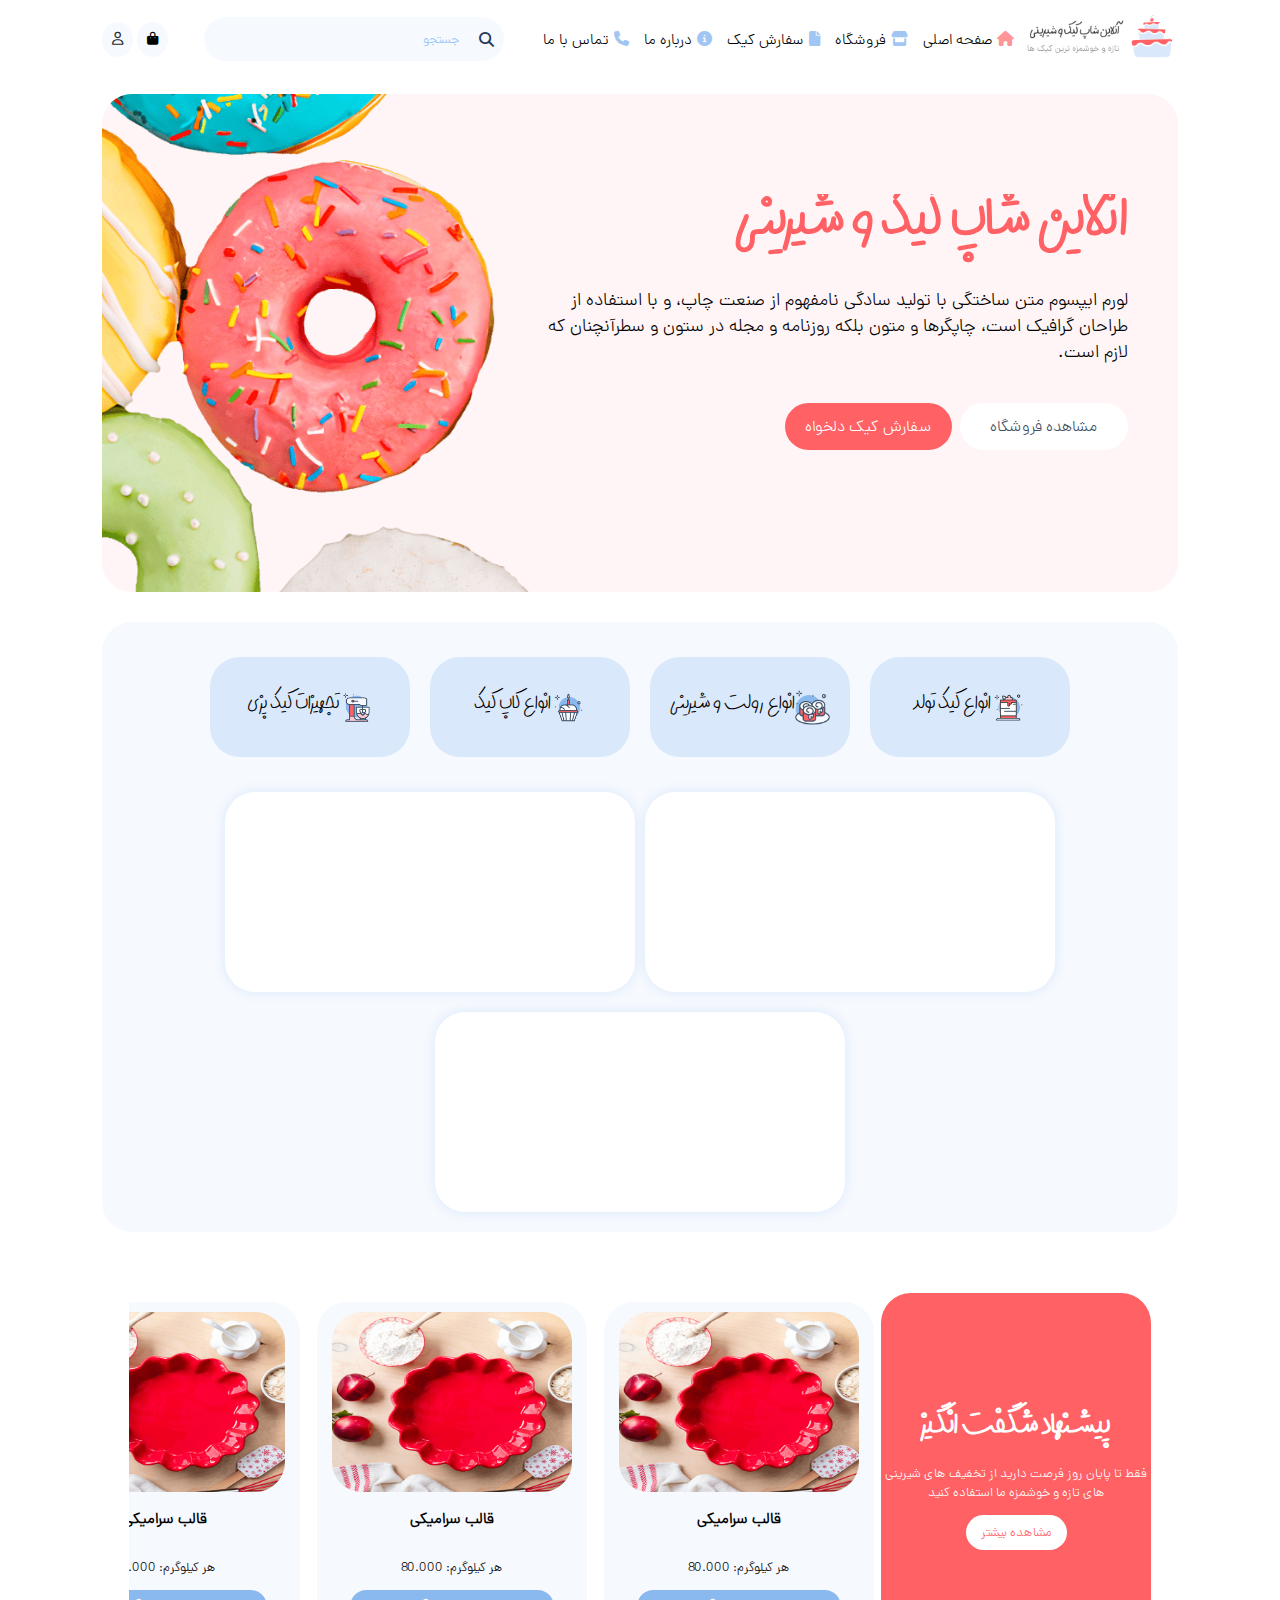
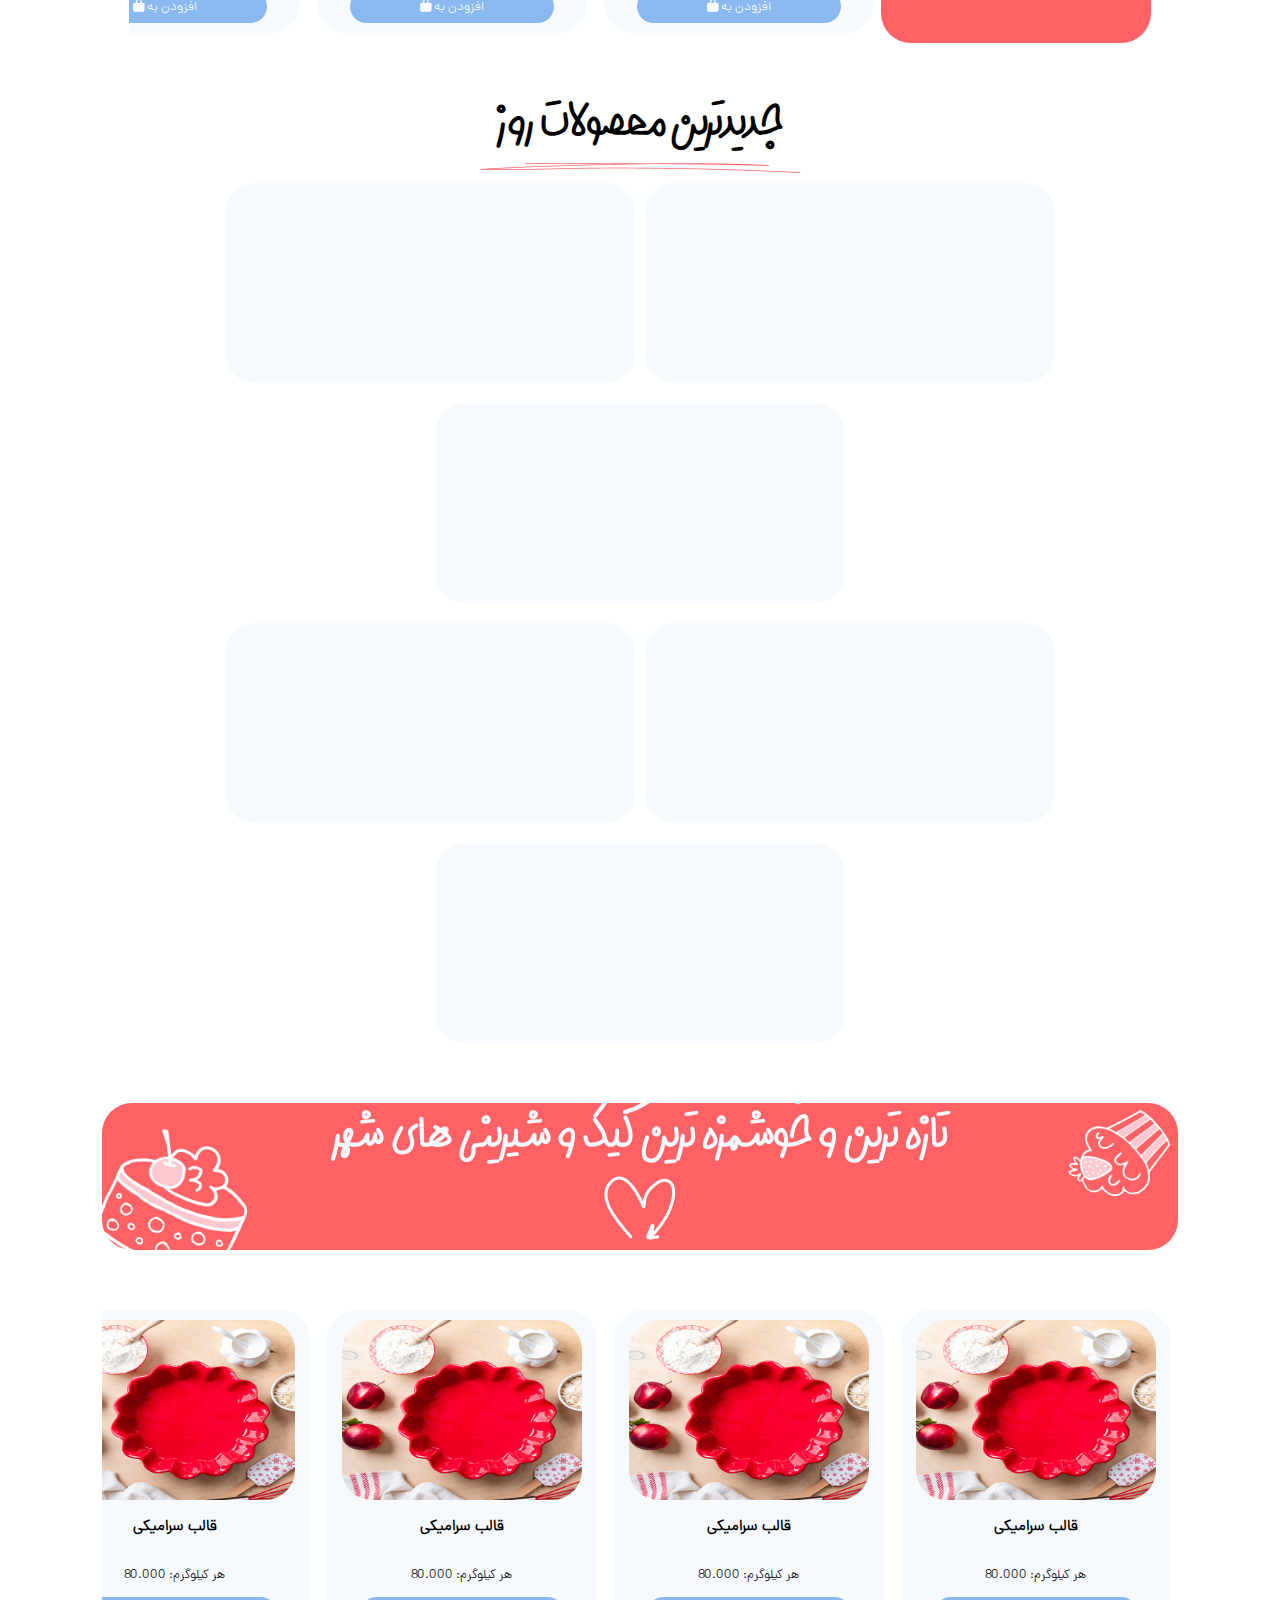
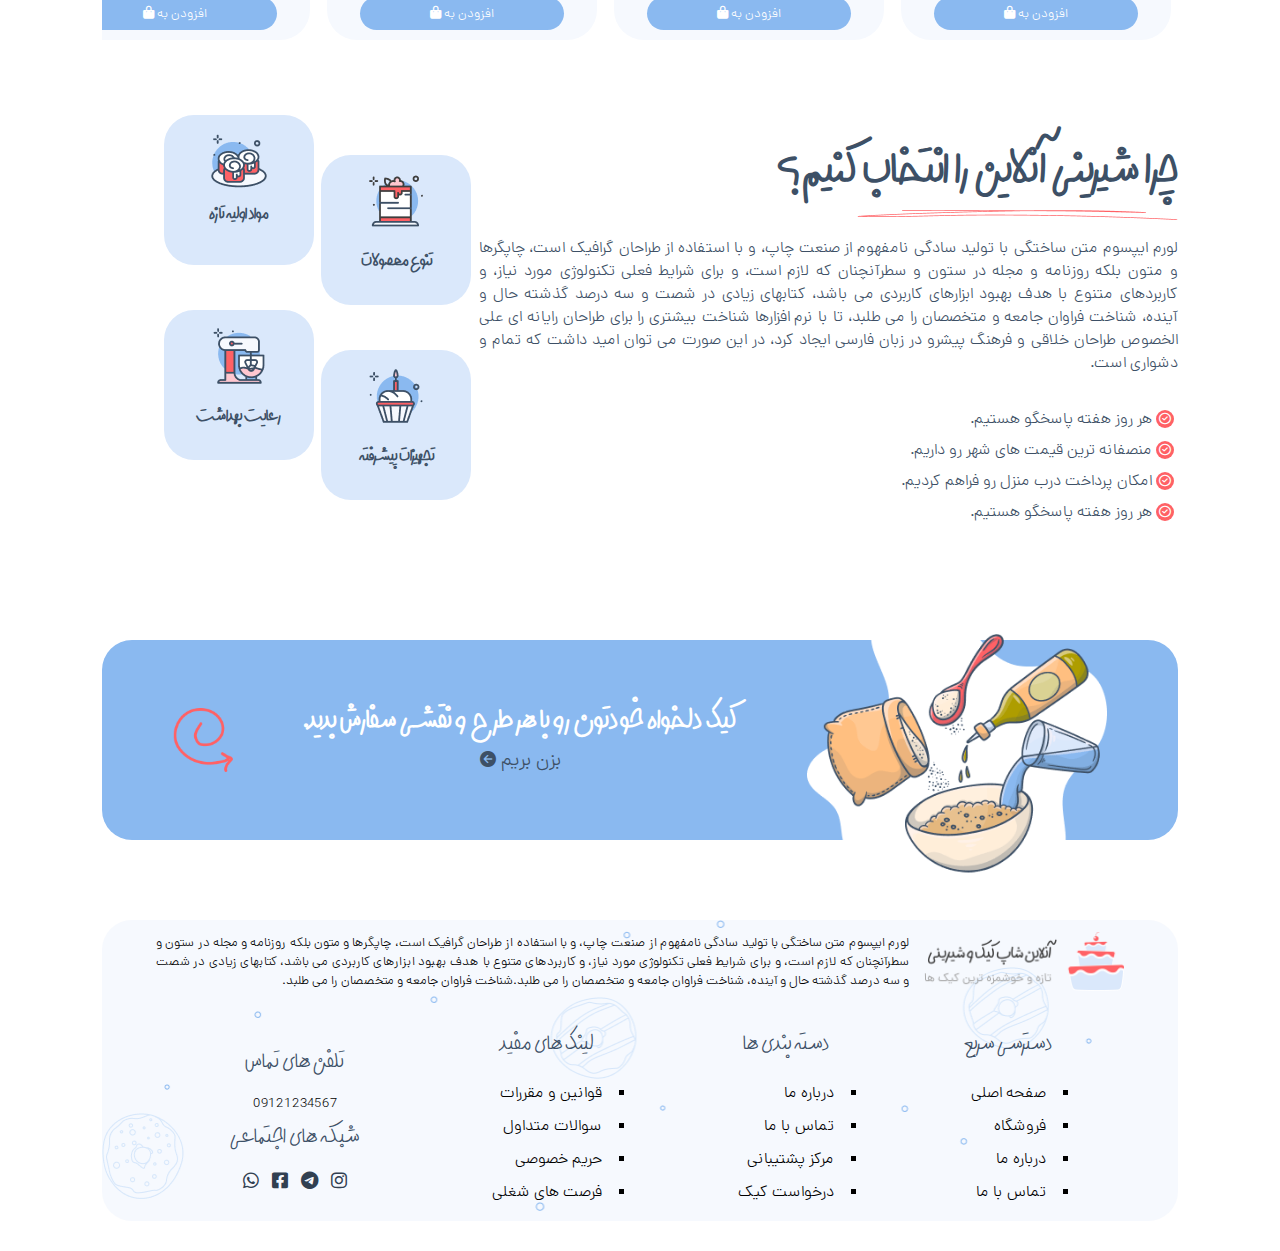
<file: index.html>
<!DOCTYPE html>
<html lang="fa-IR" dir="rtl">
<head>
    <meta charset="UTF-8">
    <meta name="viewport" content="width=device-width, initial-scale=1.0">
    <title>کیک و شیرینی</title> 
    <link rel="stylesheet" href="./assets/css/main.css"> 
    <link rel="stylesheet" href="./assets/fonts/fontawesome-free-6.4.2-web/css/all.css"> 
    <link rel="shortcut icon" href="./assets/images/download.png">
</head>
<body>
    <header class="header">  
        <nav class="header__navbar">  

            <a href=""> <i class="fa-solid fa-bars" style="color: #161717;"></i></a> 
            <a href=""><img class="header__navbar__logo" src="./assets/images/logo.png" alt="logo-img"></a>   
           
            <a class="header__navbar__item" href="">  <i class="fa-solid fa-house" style="color: #ff9598;"></i>صفحه اصلی</a>
            <a class="header__navbar__item" href="" > <i class="fa-solid fa-store" style="color: #a1c6f3;"></i>فروشگاه</a>
            <a class="header__navbar__item" href=""> <i class="fa-solid fa-file" style="color: #a1c6f3;"></i>سفارش کیک</a>
            <a class="header__navbar__item" href="">  <i class="fa-solid fa-circle-info" style="color: #a1c6f3;"></i>درباره ما</a>
            <a class="header__navbar__item" href="">  <i class="fa-solid fa-phone" style="color: #a1c6f3;"></i>تماس با ما</a>
          
            <form role="search" id="form"> 
                <i class="fa-solid fa-magnifying-glass" style="color: #263959;"></i>
                <input type="search" id="query" name="q"
                 placeholder="جستجو"
                 aria-label="Search through site content">
        </form> 

            <div class="header__navbar__icon-keeper"> 
            <a class="icon"  href=""><i class="fa-solid fa-bag-shopping"></i></a> 
            <a class="icon" href=""><i class="fa-regular fa-user" style="color: #27282b;"></i></a>
            </div>
        </nav> 
    </header> 


<section class="banner">

<div class="banner__right">

<div class="banner__right__text">
    <h1 class="banner__right__text__h1" >آنلاین شاپ کیک و شیرینی </h1>
<p> لورم ایپسوم متن ساختگی با تولید سادگی نامفهوم از صنعت چاپ، و با استفاده از طراحان گرافیک است، چاپگرها و متون بلکه روزنامه و مجله در ستون و سطرآنچنان که لازم است.  </p>
<a class="banner__right__text__btn1" href="">مشاهده فروشگاه</a>
<a class="banner__right__text__btn2" href=>سفارش کیک دلخواه</a>

</div>
</div>

<div class="banner__left">
    <img class="banner__left__img" src="./assets/images/Doughnut.png" alt="">
</div>
</section>

<section class="menu-cake"> 

<div class="menu-cake__container"> 
<div class="menu-cake__container__ikeeper">
    <div class="menu-cake__container__ikeeper__i1 ihover">
        <img src="./assets/images/i1.png" alt="" class="i-img" > انواع کیک تولد
    </div> 
    <div class="menu-cake__container__ikeeper__i2 ihover"><img src="./assets/images/i2.png" alt="" class="i-img" >   انواع  رولت و شیرینی</div> 
    <div class="menu-cake__container__ikeeper__i3 ihover"><img src="./assets/images/i3.png" alt="" class="i-img" >   انواع کاپ کیک </div> 
    <div class="menu-cake__container__ikeeper__i4 ihover"><img src="./assets/images/i4.png" alt="" class="i-img" >   تجهیزات کیک پزی</div>
</div> 

<div class="menu-cake__container__main-c">

<div class="menu-cake__container__main-c__card"> 
</div>

<div class="menu-cake__container__main-c__card"> 
</div>

<div class="menu-cake__container__main-c__card"> 
</div> 

</div>
</div>
</section>


<section class="suggestion"> 
    <div class="suggestion__red-card"> 
     <h2>پیشنهاد شگفت انگیز</h2> 
     <p>فقط تا پایان روز فرصت دارید از تخفیف های شیرینی های تازه و خوشمزه ما استفاده کنید</p> 
     <a href="" class="suggestion__red-card__btn">مشاهده بیشتر</a>
    </div> 


    <div class="card-container">
 <div class="suggestion__car-card">  
<div class="suggestion__car-card__detail"> 
    <img class="suggestion__car-card__detail__img" src="./assets/images/product/red-dish.png" alt=""> 
    <h3>قالب سرامیکی</h3> 
    <p>هر کیلوگرم:     80.000</p> 
    <a class="suggestion__car-card__detail__btn" href=""> افزودن به <i class="fa-solid fa-bag-shopping"></i> </a>
</div>
 </div>

 <div class="suggestion__car-card">  
    <div class="suggestion__car-card__detail"> 
        <img class="suggestion__car-card__detail__img" src="./assets/images/product/red-dish.png" alt="">
        <h3>قالب سرامیکی</h3> 
        <p>هر کیلوگرم:     80.000</p>
        <a class="suggestion__car-card__detail__btn" href=""> افزودن به <i class="fa-solid fa-bag-shopping"></i> </a>

    </div>
 </div> 

 <div class="suggestion__car-card"> 
    <div class="suggestion__car-card__detail"> 
        <img class="suggestion__car-card__detail__img" src="./assets/images/product/red-dish.png" alt="">
        <h3>قالب سرامیکی</h3>
        <p>هر کیلوگرم:     80.000</p>
       <a class="suggestion__car-card__detail__btn" href=""> افزودن به   <i class="fa-solid fa-bag-shopping"></i> </a>
    </div>
 </div> 


 <div class="suggestion__car-card"> 
    <div class="suggestion__car-card__detail"> 
        <img class="suggestion__car-card__detail__img" src="./assets/images/product/red-dish.png" alt="">
        <h3>قالب سرامیکی</h3>
        <p>هر کیلوگرم:     80.000</p>
       <a class="suggestion__car-card__detail__btn" href=""> افزودن به   <i class="fa-solid fa-bag-shopping"></i> </a>
    </div>
 </div>  


 <div class="suggestion__car-card"> 
    <div class="suggestion__car-card__detail"> 
        <img class="suggestion__car-card__detail__img" src="./assets/images/product/red-dish.png" alt="">
        <h3>قالب سرامیکی</h3>
        <p>هر کیلوگرم:     80.000</p>
       <a class="suggestion__car-card__detail__btn" href=""> افزودن به   <i class="fa-solid fa-bag-shopping"></i> </a>
    </div>
 </div> 




 <div class="suggestion__car-card"> 
    <div class="suggestion__car-card__detail"> 
        <img class="suggestion__car-card__detail__img" src="./assets/images/product/red-dish.png" alt="">
        <h3>قالب سرامیکی</h3>
        <p>هر کیلوگرم:     80.000</p>
       <a class="suggestion__car-card__detail__btn" href=""> افزودن به   <i class="fa-solid fa-bag-shopping"></i> </a>
    </div>
 </div> 




 <div class="suggestion__car-card"> 
    <div class="suggestion__car-card__detail"> 
        <img class="suggestion__car-card__detail__img" src="./assets/images/product/red-dish.png" alt="">
        <h3>قالب سرامیکی</h3>
        <p>هر کیلوگرم:     80.000</p>
       <a class="suggestion__car-card__detail__btn" href=""> افزودن به   <i class="fa-solid fa-bag-shopping"></i> </a>
    </div>
 </div>  





 <div class="suggestion__car-card"> 
    <div class="suggestion__car-card__detail"> 
        <img class="suggestion__car-card__detail__img" src="./assets/images/product/red-dish.png" alt="">
        <h3>قالب سرامیکی</h3>
        <p>هر کیلوگرم:     80.000</p>
       <a class="suggestion__car-card__detail__btn" href=""> افزودن به   <i class="fa-solid fa-bag-shopping"></i> </a>
    </div>
 </div>  






 <div class="suggestion__car-card"> 
    <div class="suggestion__car-card__detail"> 
        <img class="suggestion__car-card__detail__img" src="./assets/images/product/red-dish.png" alt="">
        <h3>قالب سرامیکی</h3>
        <p>هر کیلوگرم:     80.000</p>
       <a class="suggestion__car-card__detail__btn" href=""> افزودن به   <i class="fa-solid fa-bag-shopping"></i> </a>
    </div>
 </div>  




 <div class="suggestion__car-card"> 
    <div class="suggestion__car-card__detail"> 
        <img class="suggestion__car-card__detail__img" src="./assets/images/product/red-dish.png" alt="">
        <h3>قالب سرامیکی</h3>
        <p>هر کیلوگرم:     80.000</p>
       <a class="suggestion__car-card__detail__btn" href=""> افزودن به   <i class="fa-solid fa-bag-shopping"></i> </a>
    </div>
 </div>  





 <div class="suggestion__car-card"> 
    <div class="suggestion__car-card__detail"> 
        <img class="suggestion__car-card__detail__img" src="./assets/images/product/red-dish.png" alt="">
        <h3>قالب سرامیکی</h3>
        <p>هر کیلوگرم:     80.000</p>
       <a class="suggestion__car-card__detail__btn" href=""> افزودن به   <i class="fa-solid fa-bag-shopping"></i> </a>
    </div>
 </div> 




 <div class="suggestion__car-card"> 
    <div class="suggestion__car-card__detail"> 
        <img class="suggestion__car-card__detail__img" src="./assets/images/product/red-dish.png" alt="">
        <h3>قالب سرامیکی</h3>
        <p>هر کیلوگرم:     80.000</p>
       <a class="suggestion__car-card__detail__btn" href=""> افزودن به   <i class="fa-solid fa-bag-shopping"></i> </a>
    </div>
 </div> 

</div>
</section>


<section class="new-product" > 
    <div class="new-product__title"> <h2>جدیدترین محصولات روز  </h2> <img src="./assets/images/h2-underline.png" alt=""> </div>
    
<div class="new-product__container-c">

<div class="new-product__container-c__card"> </div>

<div class="new-product__container-c__card"> </div>

<div class="new-product__container-c__card"> </div>
</div>  

<div class="new-product__container-c">

    <div class="new-product__container-c__card"> </div>
    
    <div class="new-product__container-c__card"> </div>
    
    <div class="new-product__container-c__card"> </div>
    </div> 



<div class="new-product__red-p">  
    <h2>تازه ترین و خوشمزه ترین کیک و شیرینی های شهر</h2> 
    <img src="./assets/images/white-heart.png" alt="">
 </div>

</section>


<section class="carousel"> 

<div class="card-container2" >  

    <div class="suggestion__car-card"> 
        <div class="suggestion__car-card__detail"> 
            <img class="suggestion__car-card__detail__img" src="./assets/images/product/red-dish.png" alt="">
            <h3>قالب سرامیکی</h3>
            <p>هر کیلوگرم:     80.000</p>
           <a class="suggestion__car-card__detail__btn" href=""> افزودن به   <i class="fa-solid fa-bag-shopping"></i> </a>
        </div>
     </div> 



 <div class="suggestion__car-card"> 
    <div class="suggestion__car-card__detail"> 
        <img class="suggestion__car-card__detail__img" src="./assets/images/product/red-dish.png" alt="">
        <h3>قالب سرامیکی</h3>
        <p>هر کیلوگرم:     80.000</p>
       <a class="suggestion__car-card__detail__btn" href=""> افزودن به   <i class="fa-solid fa-bag-shopping"></i> </a>
    </div>
 </div>




 <div class="suggestion__car-card"> 
    <div class="suggestion__car-card__detail"> 
        <img class="suggestion__car-card__detail__img" src="./assets/images/product/red-dish.png" alt="">
        <h3>قالب سرامیکی</h3>
        <p>هر کیلوگرم:     80.000</p>
       <a class="suggestion__car-card__detail__btn" href=""> افزودن به   <i class="fa-solid fa-bag-shopping"></i> </a>
    </div>
 </div>



 <div class="suggestion__car-card"> 
    <div class="suggestion__car-card__detail"> 
        <img class="suggestion__car-card__detail__img" src="./assets/images/product/red-dish.png" alt="">
        <h3>قالب سرامیکی</h3>
        <p>هر کیلوگرم:     80.000</p>
       <a class="suggestion__car-card__detail__btn" href=""> افزودن به   <i class="fa-solid fa-bag-shopping"></i> </a>
    </div>
 </div>





 <div class="suggestion__car-card"> 
    <div class="suggestion__car-card__detail"> 
        <img class="suggestion__car-card__detail__img" src="./assets/images/product/red-dish.png" alt="">
        <h3>قالب سرامیکی</h3>
        <p>هر کیلوگرم:     80.000</p>
       <a class="suggestion__car-card__detail__btn" href=""> افزودن به   <i class="fa-solid fa-bag-shopping"></i> </a>
    </div>
 </div>








 <div class="suggestion__car-card"> 
    <div class="suggestion__car-card__detail"> 
        <img class="suggestion__car-card__detail__img" src="./assets/images/product/red-dish.png" alt="">
        <h3>قالب سرامیکی</h3>
        <p>هر کیلوگرم:     80.000</p>
       <a class="suggestion__car-card__detail__btn" href=""> افزودن به   <i class="fa-solid fa-bag-shopping"></i> </a>
    </div>
 </div> 





 <div class="suggestion__car-card"> 
    <div class="suggestion__car-card__detail"> 
        <img class="suggestion__car-card__detail__img" src="./assets/images/product/red-dish.png" alt="">
        <h3>قالب سرامیکی</h3>
        <p>هر کیلوگرم:     80.000</p>
       <a class="suggestion__car-card__detail__btn" href=""> افزودن به   <i class="fa-solid fa-bag-shopping"></i> </a>
    </div>
 </div> 





 <div class="suggestion__car-card"> 
    <div class="suggestion__car-card__detail"> 
        <img class="suggestion__car-card__detail__img" src="./assets/images/product/red-dish.png" alt="">
        <h3>قالب سرامیکی</h3>
        <p>هر کیلوگرم:     80.000</p>
       <a class="suggestion__car-card__detail__btn" href=""> افزودن به   <i class="fa-solid fa-bag-shopping"></i> </a>
    </div>
 </div>





 <div class="suggestion__car-card"> 
    <div class="suggestion__car-card__detail"> 
        <img class="suggestion__car-card__detail__img" src="./assets/images/product/red-dish.png" alt="">
        <h3>قالب سرامیکی</h3>
        <p>هر کیلوگرم:     80.000</p>
       <a class="suggestion__car-card__detail__btn" href=""> افزودن به   <i class="fa-solid fa-bag-shopping"></i> </a>
    </div>
 </div> 





 <div class="suggestion__car-card"> 
    <div class="suggestion__car-card__detail"> 
        <img class="suggestion__car-card__detail__img" src="./assets/images/product/red-dish.png" alt="">
        <h3>قالب سرامیکی</h3>
        <p>هر کیلوگرم:     80.000</p>
       <a class="suggestion__car-card__detail__btn" href=""> افزودن به   <i class="fa-solid fa-bag-shopping"></i> </a>
    </div>
 </div> 





 <div class="suggestion__car-card"> 
    <div class="suggestion__car-card__detail"> 
        <img class="suggestion__car-card__detail__img" src="./assets/images/product/red-dish.png" alt="">
        <h3>قالب سرامیکی</h3>
        <p>هر کیلوگرم:     80.000</p>
       <a class="suggestion__car-card__detail__btn" href=""> افزودن به   <i class="fa-solid fa-bag-shopping"></i> </a>
    </div>
 </div>




 <div class="suggestion__car-card"> 
    <div class="suggestion__car-card__detail"> 
        <img class="suggestion__car-card__detail__img" src="./assets/images/product/red-dish.png" alt="">
        <h3>قالب سرامیکی</h3>
        <p>هر کیلوگرم:     80.000</p>
       <a class="suggestion__car-card__detail__btn" href=""> افزودن به   <i class="fa-solid fa-bag-shopping"></i> </a>
    </div>
 </div>
</div>
</section>
 




<section class="info"> 
    
    <div class="info__main-container" > 

<div class="info__main-container__right"> 
    <div class="info__main-container__right__h2"><h2>چرا شیرینی آنلاین را انتخاب کنیم؟</h2> <img src="./assets/images/h2-underline.png" alt=""> </div>
  

   <p>لورم ایپسوم متن ساختگی با تولید سادگی نامفهوم از صنعت چاپ، و با استفاده از طراحان گرافیک است، چاپگرها و متون بلکه روزنامه و مجله در ستون و سطرآنچنان که لازم است، و برای شرایط فعلی تکنولوژی مورد نیاز، و کاربردهای متنوع با هدف بهبود ابزارهای کاربردی می باشد، کتابهای زیادی در شصت و سه درصد گذشته حال و آینده، شناخت فراوان جامعه و متخصصان را می طلبد، تا با نرم افزارها شناخت بیشتری را برای طراحان رایانه ای علی الخصوص طراحان خلاقی و فرهنگ پیشرو در زبان فارسی ایجاد کرد، در این صورت می توان امید داشت که تمام و دشواری است.</p>

<ul class="info__main-container__right__ul"> 
   <li><i class="fa-regular fa-circle-check" style="color: #ffffff;"></i> هر روز هفته پاسخگو هستیم.</li> 
   <li> <i class="fa-regular fa-circle-check" style="color: #ffffff;"></i> منصفانه ترین قیمت های شهر رو داریم.</li> 
   <li> <i class="fa-regular fa-circle-check" style="color: #ffffff;"></i> امکان پرداخت درب منزل رو فراهم کردیم.</li> 
   <li> <i class="fa-regular fa-circle-check" style="color: #ffffff;"></i> هر روز هفته پاسخگو هستیم.</li>
</ul>


</div>

<div class="info__main-container__left" >
    <div class="info__main-container__left__cube"> 
        <img src="./assets/images/i1.png" alt=""> 
        <p>تنوع محصولات</p>
    </div>


    <div class="info__main-container__left__cube       info__main-container__left__cube-top"> 
        <img src="./assets/images/i2.png" alt=""> 
<p>مواد اولیه تازه</p>
    </div> 



    <div class="info__main-container__left__cube"> 
        <img src="./assets/images/i3.png" alt=""> 
        <p>تجهیزات پیشرفته</p>
    </div> 




    <div class="info__main-container__left__cube       info__main-container__left__cube-bottom"> 
        <img src="./assets/images/i4.png" alt=""> 
        <p>رعایت بهداشت</p>
    </div>


</div>


    </div>





</section>




<section class="blue-part">  

<div class="blue-part__right"> 
<img src="./assets/images/white-stuff.png" alt="">
</div>

<div class="blue-part__left"> 
<h2>کیک دلخواه خودتون رو با هر طرح و نقشی سفارش بدید.</h2>
<a href=""> بزن بریم <i class="fa-solid fa-circle-arrow-left" ></i> </a>
</div>
 

<div class="blue-part__img" > 
<img src="./assets/images/red-circle.png" alt="">
</div>
</section>



<footer class="main-footer"> 
<div class="main-footer__top" > 
   <img src="./assets/images/logo.png" alt=""> 
   <p>لورم ایپسوم متن ساختگی با تولید سادگی نامفهوم از صنعت چاپ، و با استفاده از طراحان گرافیک است، چاپگرها و متون بلکه روزنامه و مجله در ستون و سطرآنچنان که لازم است، و برای شرایط فعلی تکنولوژی مورد نیاز، و کاربردهای متنوع با هدف بهبود ابزارهای کاربردی می باشد، کتابهای زیادی در شصت و سه درصد گذشته حال و آینده، شناخت فراوان جامعه و متخصصان را می طلبد.شناخت فراوان جامعه و متخصصان را می طلبد.</p>
</div> 

<div class="footer-menu-keeper">

<div class="main-footer__menu"> 
<span>دسترسی سریع</span>
<ul> 
   <li><a href="">صفحه اصلی</a></li> 
   <li><a href=""> فروشگاه</a></li> 
   <li><a href="">درباره ما </a></li> 
   <li><a href=""> تماس با ما </a></li>
</ul>
</div>


<div class="main-footer__menu"> 
   <span> دسته بندی ها</span>
   <ul> 
      <li><a href=""> درباره ما</a></li> 
      <li><a href=""> تماس با ما</a></li> 
      <li><a href=""> مرکز پشتیبانی </a></li> 
      <li><a href="">  درخواست کیک  </a></li>
   </ul>
   </div> 


   <div class="main-footer__menu"> 
      <span> لینک های مفید</span>
      <ul> 
         <li><a href=""> قوانین و مقررات</a></li> 
         <li><a href=""> سوالات متداول</a></li> 
         <li><a href=""> حریم خصوصی </a></li> 
         <li><a href="">   فرصت های شغلی </a></li>
      </ul>
      </div> 


      <div class="main-footer__contact"> 
     <span>تلفن های تماس</span> 
     <p>09121234567 </p>  
   
     <span> شبکه های اجتماعی</span>  
    <div class="main-footer__contact__icon"> <i class="fa-brands fa-instagram" ></i> 
        <i class="fa-brands fa-telegram" ></i> 
        <i class="fa-brands fa-square-facebook" ></i> 
        <i class="fa-brands fa-whatsapp"></i>
      </div>
         </div> 
          

            </div>

</footer>

</body>
</html>
</file>
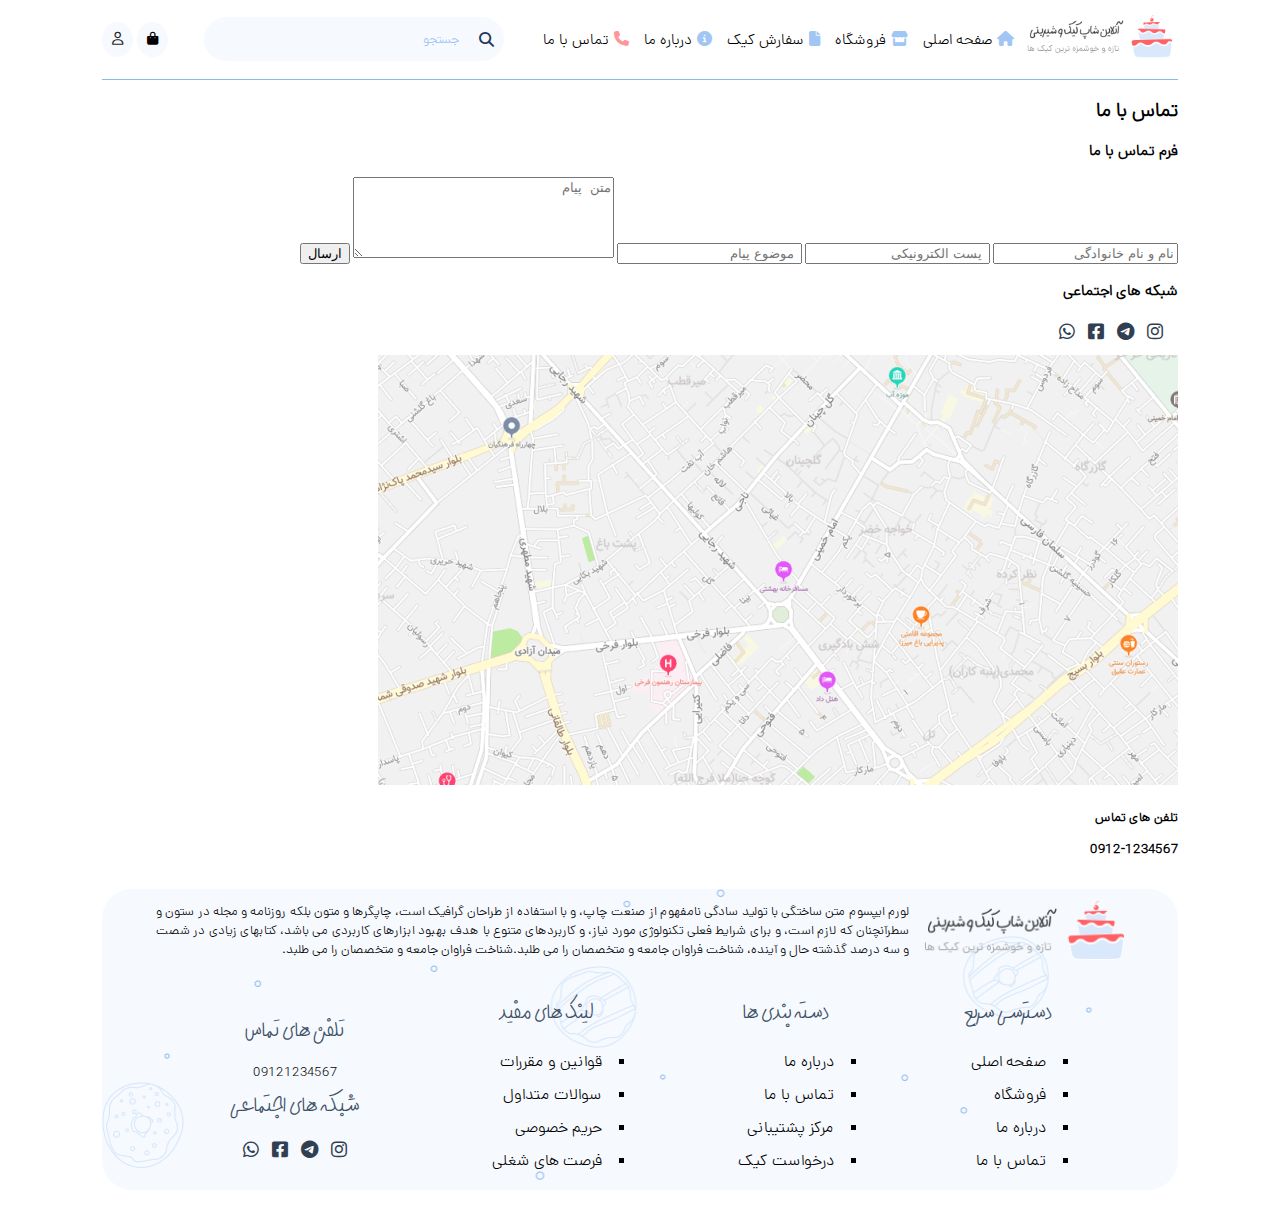
<file: contact.html>
<!DOCTYPE html>
<html lang="en">
<head>
    <meta charset="UTF-8">
    <meta name="viewport" content="width=device-width, initial-scale=1.0">
    <title>تماس با ما</title> 
    <link rel="stylesheet" href="./assets/css/main.css"> 
    <link rel="stylesheet" href="./assets/fonts/fontawesome-free-6.4.2-web/css/all.css"> 
    <link rel="shortcut icon" href="./assets/images/download.png">
</head>
<body dir="rtl">
    <header style="border-bottom:.5px solid #8ab9f0;" class="header">
                <nav class="header__navbar">  

            <a href=""> <i class="fa-solid fa-bars" style="color: #161717;"></i></a> 
            <a href=""><img class="header__navbar__logo" src="./assets/images/logo.png" alt="logo-img"></a>   
           
            <a class="header__navbar__item" href="./index.html">  <i class="fa-solid fa-house" style="color: #a1c6f3;"></i>صفحه اصلی</a>
            <a class="header__navbar__item" href="./store.html" > <i class="fa-solid fa-store" style="color: #a1c6f3;"></i>فروشگاه</a>
            <a class="header__navbar__item" href="./order.html"> <i class="fa-solid fa-file" style="color: #a1c6f3;"></i>سفارش کیک</a>
            <a class="header__navbar__item" href="./about.html">  <i class="fa-solid fa-circle-info" style="color: #a1c6f3;"></i>درباره ما</a>
            <a class="header__navbar__item" href="./contact.html">  <i class="fa-solid fa-phone" style="color: #ff9598;"></i>تماس با ما</a>
          
            <form role="search" id="form"> 
                <i class="fa-solid fa-magnifying-glass" style="color: #263959;"></i>
                <input type="search" id="query" name="q"
                 placeholder="جستجو"
                 aria-label="Search through site content">
        </form> 

            <div class="header__navbar__icon-keeper"> 
            <a class="icon"  href=""><i class="fa-solid fa-bag-shopping"></i></a> 
            <a class="icon" href=""><i class="fa-regular fa-user" style="color: #27282b;"></i></a>
            </div>
        </nav> 
    </header> 

    <div class="top">   
        <h2> تماس با ما</h2>
    </div> 


   
<section class="contact-us"> 

<div class="contact-us__right">  
    <h3>فرم تماس با ما</h3>
    <form action="Post"> 
<label for="lname"> </label> 
<input type="text" id="lname" placeholder="نام و نام خانوادگی">  

<label for="email"> </label> 
<input type="email" id="email" placeholder=" پست الکترونیکی  ">  

<label for="title"> </label> 
<input type="text" id="title" placeholder=" موضوع پیام  ">   

<label for="m-text"></label>
<textarea name="m-text" id="m-text" cols="30" rows="5" placeholder="متن پیام"></textarea>

<button type="button"  name="btn-sub" id="btn-sub" onclick=" alert( 'سفارش شما با موفقیت ثبت شد ')"> ارسال </button>


 <h3 class="sec-h3">شبکه های اجتماعی</h3>
        <div class="main-footer__contact__icon"> <i class="fa-brands fa-instagram" ></i> 
            <i class="fa-brands fa-telegram" ></i> 
            <i class="fa-brands fa-square-facebook" ></i> 
            <i class="fa-brands fa-whatsapp"></i>
          </div>
        
    </form>

</div>


<div class="contact-us__left" >
    
<img src="./assets/images/location.png" alt="">
<div class="contact-us__left__red"> 

    <h4>تلفن های تماس <p>0912-1234567 </p></h4> 
  

</div>




</div>
</section>








<footer class="main-footer"> 
    <div class="main-footer__top" > 
       <img src="./assets/images/logo.png" alt=""> 
       <p>لورم ایپسوم متن ساختگی با تولید سادگی نامفهوم از صنعت چاپ، و با استفاده از طراحان گرافیک است، چاپگرها و متون بلکه روزنامه و مجله در ستون و سطرآنچنان که لازم است، و برای شرایط فعلی تکنولوژی مورد نیاز، و کاربردهای متنوع با هدف بهبود ابزارهای کاربردی می باشد، کتابهای زیادی در شصت و سه درصد گذشته حال و آینده، شناخت فراوان جامعه و متخصصان را می طلبد.شناخت فراوان جامعه و متخصصان را می طلبد.</p>
    </div> 
    
    <div class="footer-menu-keeper">
    
    <div class="main-footer__menu"> 
    <span>دسترسی سریع</span>
    <ul> 
        <li><a href="./index.html">صفحه اصلی</a></li> 
        <li><a href="./store.html"> فروشگاه</a></li> 
        <li><a href="./about.html">درباره ما </a></li> 
        <li><a href="./contact.html"> تماس با ما </a></li>
     </ul>
    </div>
    
    
    <div class="main-footer__menu"> 
       <span> دسته بندی ها</span>
       <ul> 
        <li><a href="./about.html"> درباره ما</a></li> 
        <li><a href="./contact.html"> تماس با ما</a></li> 
        <li><a href="./contact.html"> مرکز پشتیبانی </a></li> 
        <li><a href="./order.html">  درخواست کیک  </a></li>
     </ul>
     </div> 
  
  
     <div class="main-footer__menu"> 
        <span> لینک های مفید</span>
        <ul> 
           <li><a href="./about.html"> قوانین و مقررات</a></li> 
           <li><a href="./contact.html"> سوالات متداول</a></li> 
           <li><a href="./contact.html"> حریم خصوصی </a></li> 
           <li><a href="./contact.html">   فرصت های شغلی </a></li>
        </ul>
        </div>  
    
    
          <div class="main-footer__contact"> 
         <span>تلفن های تماس</span> 
         <p>09121234567 </p>  
       
         <span> شبکه های اجتماعی</span>  
        <div class="main-footer__contact__icon"> <i class="fa-brands fa-instagram" ></i> 
            <i class="fa-brands fa-telegram" ></i> 
            <i class="fa-brands fa-square-facebook" ></i> 
            <i class="fa-brands fa-whatsapp"></i>
          </div>
             </div> 
              
    
                </div>
    
    </footer>
</body>
</html>
</file>
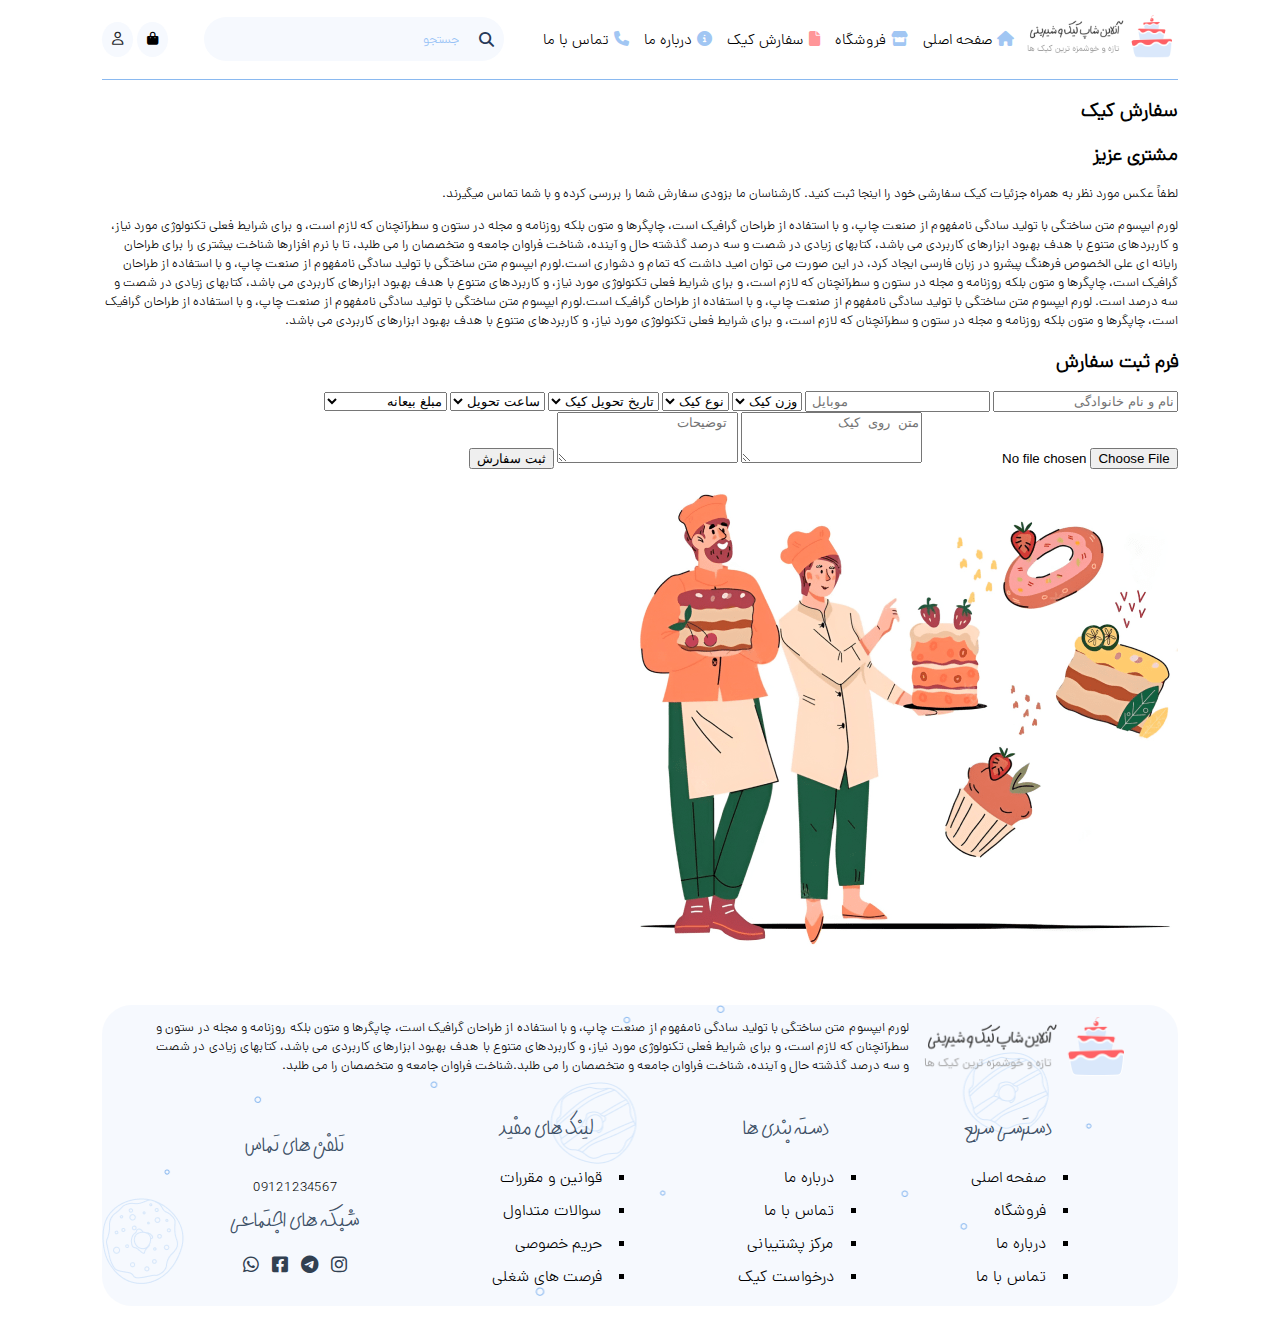
<file: order.html>
<!DOCTYPE html>
<html lang="en">
<head>
    <meta charset="UTF-8">
    <meta name="viewport" content="width=device-width, initial-scale=1.0">
    <title>سفارش کیک</title> 
    <link rel="stylesheet" href="./assets/css/main.css"> 
    <link rel="stylesheet" href="./assets/fonts/fontawesome-free-6.4.2-web/css/all.css"> 
    <link rel="shortcut icon" href="./assets/images/download.png">
</head>
<body dir="rtl">
    <header style="border-bottom:.5px solid #8ab9f0;" class="header">  
        <nav class="header__navbar">  

            <a href=""> <i class="fa-solid fa-bars" style="color: #161717;"></i></a> 
            <a href=""><img class="header__navbar__logo" src="./assets/images/logo.png" alt="logo-img"></a>   
           
            <a class="header__navbar__item" href="./index.html">  <i class="fa-solid fa-house" style="color: #a1c6f3;"></i>صفحه اصلی</a>
            <a class="header__navbar__item" href="./store.html" > <i class="fa-solid fa-store" style="color: #a1c6f3;"></i>فروشگاه</a>
            <a class="header__navbar__item" href="./order.html"> <i class="fa-solid fa-file" style="color: #ff9598;"></i>سفارش کیک</a>
            <a class="header__navbar__item" href="./about.html">  <i class="fa-solid fa-circle-info" style="color: #a1c6f3;"></i>درباره ما</a>
            <a class="header__navbar__item" href="./contact.html">  <i class="fa-solid fa-phone" style="color: #a1c6f3;"></i>تماس با ما</a>
          
            <form role="search" id="form"> 
                <i class="fa-solid fa-magnifying-glass" style="color: #263959;"></i>
                <input type="search" id="query" name="q"
                 placeholder="جستجو"
                 aria-label="Search through site content">
        </form> 

            <div class="header__navbar__icon-keeper"> 
            <a class="icon"  href=""><i class="fa-solid fa-bag-shopping"></i></a> 
            <a class="icon" href=""><i class="fa-regular fa-user" style="color: #27282b;"></i></a>
            </div>
        </nav> 
    </header> 


<div class="top">   
    <h2>سفارش کیک</h2>
</div> 


<div class="top-info"> 


    <h2> مشتری عزیز </h2> 

    <p class="top-info__1p">لطفاً عکس مورد نظر به همراه جزئیات کیک سفارشی خود را اینجا ثبت کنید. کارشناسان ما بزودی سفارش شما را بررسی کرده و با شما تماس میگیرند.</p>


    <p> لورم ایپسوم متن ساختگی با تولید سادگی نامفهوم از صنعت چاپ، و با استفاده از طراحان گرافیک است، چاپگرها و متون بلکه روزنامه و مجله در ستون و سطرآنچنان که لازم است، و برای شرایط فعلی تکنولوژی مورد نیاز، و کاربردهای متنوع با هدف بهبود ابزارهای کاربردی می باشد، کتابهای زیادی در شصت و سه درصد گذشته حال و آینده، شناخت فراوان جامعه و متخصصان را می طلبد، تا با نرم افزارها شناخت بیشتری را برای طراحان رایانه ای علی الخصوص فرهنگ پیشرو در زبان فارسی ایجاد کرد، در این صورت می توان امید داشت که تمام و دشواری است.لورم ایپسوم متن ساختگی با تولید سادگی نامفهوم از صنعت چاپ، و با استفاده از طراحان گرافیک است، چاپگرها و متون بلکه روزنامه و مجله در ستون و سطرآنچنان که لازم است، و برای شرایط فعلی تکنولوژی مورد نیاز، و کاربردهای متنوع با هدف بهبود ابزارهای کاربردی می باشد، کتابهای زیادی در شصت و سه درصد است. لورم ایپسوم متن ساختگی با تولید سادگی نامفهوم از صنعت چاپ، و با استفاده از طراحان گرافیک است.لورم ایپسوم متن ساختگی با تولید سادگی نامفهوم از صنعت چاپ، و با استفاده از طراحان گرافیک است، چاپگرها و متون بلکه روزنامه و مجله در ستون و سطرآنچنان که لازم است، و برای شرایط فعلی تکنولوژی مورد نیاز، و کاربردهای متنوع با هدف بهبود ابزارهای کاربردی می باشد. </p>
</div>



<section class="order-form"> 


<div class="order-form__main-c"> 



<div class="order-form__main-c__right"> 
    
<h2> فرم ثبت سفارش</h2>



<div class="order-form__main-c__right__form-k" > 

    <form action="post">

<label for="flname"></label>
<input type="text" id="flname" placeholder="نام و نام خانوادگی"> 

<label for="number"></label>
<input type="tel" id="number" placeholder=" موبایل"> 


<select name="cake-weight" id="w-c"> 
  <option value="cake-weight1">وزن کیک</option>
  <option value="2">2</option>
  <option value="3">3</option>
  <option value="5">5</option>
</select>





<select name="cake-type" id="w-c"> 
    <option value="cake-type1">نوع کیک</option>
    <option value="creamy">خامه ای</option>
    <option value="chocolate">شکلاتی</option>
  </select> 



  <select name="cake-date" id="w-c"> 
    <option value="cake-date1">تاریخ تحویل کیک</option>
    <option value="1d">یک روز آینده</option>
    <option value="2d">دو روز آینده</option>
    <option value="3d">سه روز آینده</option> 
    <option value="4d">چهار روز آینده</option>
    <option value="5d">پنج روز آینده</option> 
  </select> 



  <select name="cake-time" id="w-c"> 
    <option value="cake-time1">ساعت تحویل </option>
    <option value="11">11 ظهر</option>
    <option value="4a">4 بعد از ظهر</option>
    <option value="8">8 شب</option>
  </select>  


  <select name="cake-price" id="w-c"> 
    <option value="cake-price1"> مبلغ بیعانه </option>
    <option value="100">صد هزارتومان </option>
    <option value="200"> دویست هزارتومان   </option>
    <option value="500">پانصد هزارتومان </option>
  </select>  


  <input type="file" name="fileToUpload" id="fileToUpload" >
 

<label for="cake-t"></label>
<textarea name="cake-text" id="cake-text" rows="3" placeholder="متن روی کیک"></textarea>



<label for="cake-d"></label>
<textarea name="cake-detail" id="cake-detail" rows="3" placeholder=" توضیحات"></textarea> 


<button type="button"  name="btn-sub" id="btn-sub" onclick=" alert( 'سفارش شما با موفقیت ثبت شد ')"> ثبت سفارش</button>
    </form>
</div>
</div>



<div class="order-form__main-c__left"> <img src="./assets/images/order-img.png" alt=""> </div>




</div>



</section>




<footer class="main-footer"> 
    <div class="main-footer__top" > 
       <img src="./assets/images/logo.png" alt=""> 
       <p>لورم ایپسوم متن ساختگی با تولید سادگی نامفهوم از صنعت چاپ، و با استفاده از طراحان گرافیک است، چاپگرها و متون بلکه روزنامه و مجله در ستون و سطرآنچنان که لازم است، و برای شرایط فعلی تکنولوژی مورد نیاز، و کاربردهای متنوع با هدف بهبود ابزارهای کاربردی می باشد، کتابهای زیادی در شصت و سه درصد گذشته حال و آینده، شناخت فراوان جامعه و متخصصان را می طلبد.شناخت فراوان جامعه و متخصصان را می طلبد.</p>
    </div> 
    
    <div class="footer-menu-keeper">
    
    <div class="main-footer__menu"> 
    <span>دسترسی سریع</span>
    <ul> 
      <ul> 
        <li><a href="./index.html">صفحه اصلی</a></li> 
        <li><a href="./store.html"> فروشگاه</a></li> 
        <li><a href="./about.html">درباره ما </a></li> 
        <li><a href="./contact.html"> تماس با ما </a></li>
     </ul>
    </div>
    
    
    <div class="main-footer__menu"> 
       <span> دسته بندی ها</span>
       <ul> 
        <li><a href="./about.html"> درباره ما</a></li> 
        <li><a href="./contact.html"> تماس با ما</a></li> 
        <li><a href="./contact.html"> مرکز پشتیبانی </a></li> 
        <li><a href="./order.html">  درخواست کیک  </a></li>
     </ul>
     </div> 
  
  
     <div class="main-footer__menu"> 
        <span> لینک های مفید</span>
        <ul> 
           <li><a href="./about.html"> قوانین و مقررات</a></li> 
           <li><a href="./contact.html"> سوالات متداول</a></li> 
           <li><a href="./contact.html"> حریم خصوصی </a></li> 
           <li><a href="./contact.html">   فرصت های شغلی </a></li>
        </ul>
        </div> 
    
    
          <div class="main-footer__contact"> 
         <span>تلفن های تماس</span> 
         <p>09121234567 </p>  
       
         <span> شبکه های اجتماعی</span>  
        <div class="main-footer__contact__icon"> <i class="fa-brands fa-instagram" ></i> 
            <i class="fa-brands fa-telegram" ></i> 
            <i class="fa-brands fa-square-facebook" ></i> 
            <i class="fa-brands fa-whatsapp"></i>
          </div>
             </div> 
              
    
                </div>
    
    </footer>

</body>
</html>
</file>
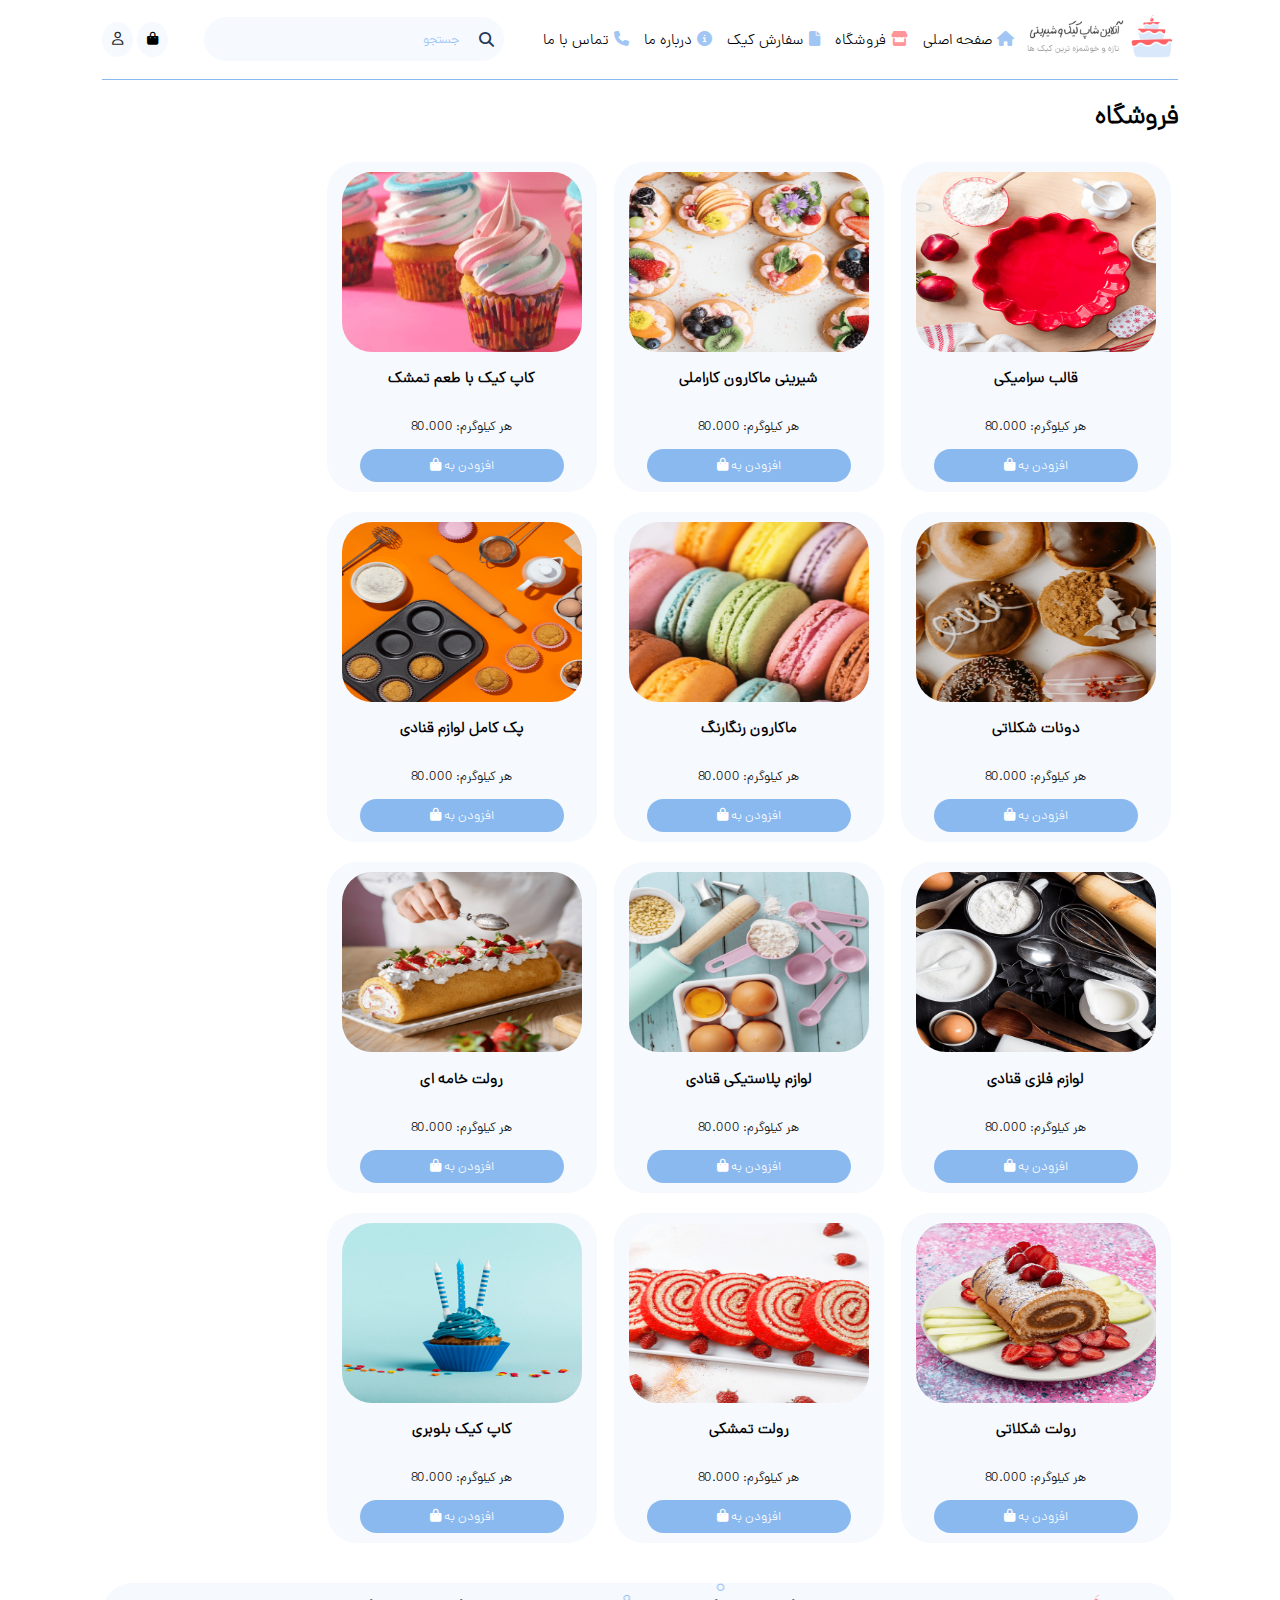
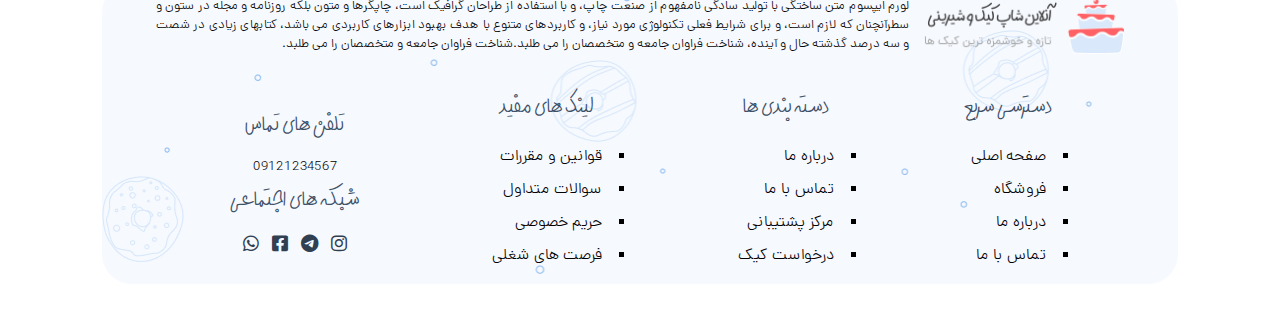
<file: store.html>
<!DOCTYPE html>
<html lang="en">
<head>
    <meta charset="UTF-8">
    <meta name="viewport" content="width=device-width, initial-scale=1.0">
    <title>فروشگاه</title> 
    <link rel="stylesheet" href="./assets/css/main.css"> 
    <link rel="stylesheet" href="./assets/fonts/fontawesome-free-6.4.2-web/css/all.css"> 
    <link rel="shortcut icon" href="./assets/images/download.png">
</head>
<body dir="rtl">
    <header style="border-bottom:.5px solid #8ab9f0; "  class="header">  
        <nav class="header__navbar">  

            <a href=""> <i class="fa-solid fa-bars" style="color: #161717;"></i></a> 
            <a href=""><img class="header__navbar__logo" src="./assets/images/logo.png" alt="logo-img"></a>   
           
            <a class="header__navbar__item" href="./index.html">  <i class="fa-solid fa-house" style="color: #a1c6f3;"></i>صفحه اصلی</a>
            <a class="header__navbar__item" href="./store.html" > <i class="fa-solid fa-store" style="color: #ff9598;"></i>فروشگاه</a>
            <a class="header__navbar__item" href="./order.html"> <i class="fa-solid fa-file" style="color: #a1c6f3;"></i>سفارش کیک</a>
            <a class="header__navbar__item" href="./about.html">  <i class="fa-solid fa-circle-info" style="color: #a1c6f3;"></i>درباره ما</a>
            <a class="header__navbar__item" href="./contact.html">  <i class="fa-solid fa-phone" style="color: #a1c6f3;"></i>تماس با ما</a>
          
            <form role="search" id="form"> 
                <i class="fa-solid fa-magnifying-glass" style="color: #263959;"></i>
                <input type="search" id="query" name="q"
                 placeholder="جستجو"
                 aria-label="Search through site content">
        </form> 

            <div class="header__navbar__icon-keeper"> 
            <a class="icon"  href=""><i class="fa-solid fa-bag-shopping"></i></a> 
            <a class="icon" href=""><i class="fa-regular fa-user" style="color: #27282b;"></i></a>
            </div>
        </nav> 
    </header> 


    <div class="store-info">     
        <h1>فروشگاه</h1>
    </div>

<section class="store-cards"> 


    <div class="store-cards__keeper"  >   
    <div class="suggestion__car-card">  
        <div class="suggestion__car-card__detail"> 
            <img class="suggestion__car-card__detail__img" src="./assets/images/product/red-dish.png" alt=""> 
            <h3>قالب سرامیکی</h3> 
            <p>هر کیلوگرم:     80.000</p> 
            <a class="suggestion__car-card__detail__btn" href=""> افزودن به <i class="fa-solid fa-bag-shopping"></i> </a>
        </div>
         </div> 


         <div class="suggestion__car-card">  
            <div class="suggestion__car-card__detail"> 
                <img class="suggestion__car-card__detail__img" src="./assets/images/product/fruit-cupcake.png" alt="">
                <h3> شیرینی ماکارون کاراملی</h3> 
                <p>هر کیلوگرم:     80.000</p>
                <a class="suggestion__car-card__detail__btn" href=""> افزودن به <i class="fa-solid fa-bag-shopping"></i> </a>
        
            </div>
         </div>  


         <div class="suggestion__car-card"> 
            <div class="suggestion__car-card__detail"> 
                <img class="suggestion__car-card__detail__img" src="./assets/images/product/cupcake.png" alt="">
                <h3> کاپ کیک با طعم تمشک</h3>
                <p>هر کیلوگرم:     80.000</p>
               <a class="suggestion__car-card__detail__btn" href=""> افزودن به   <i class="fa-solid fa-bag-shopping"></i> </a>
            </div>
         </div>  


         <div class="suggestion__car-card"> 
            <div class="suggestion__car-card__detail"> 
                <img class="suggestion__car-card__detail__img" src="./assets/images/product/chocolate-cup.png" alt="">
                <h3> دونات شکلاتی</h3>
                <p>هر کیلوگرم:     80.000</p>
               <a class="suggestion__car-card__detail__btn" href=""> افزودن به   <i class="fa-solid fa-bag-shopping"></i> </a>
            </div>
         </div> 



         <div class="suggestion__car-card"> 
            <div class="suggestion__car-card__detail"> 
                <img class="suggestion__car-card__detail__img" src="./assets/images/product/macaron.png" alt="">
                <h3> ماکارون رنگارنگ</h3>
                <p>هر کیلوگرم:     80.000</p>
               <a class="suggestion__car-card__detail__btn" href=""> افزودن به   <i class="fa-solid fa-bag-shopping"></i> </a>
            </div>
         </div> 



         <div class="suggestion__car-card"> 
            <div class="suggestion__car-card__detail"> 
              <img class="suggestion__car-card__detail__img" src="./assets/images/product/cooking-pack.png" alt="">
              <h3> پک کامل لوازم قنادی</h3> 
                <p>هر کیلوگرم:     80.000</p>
               <a class="suggestion__car-card__detail__btn" href=""> افزودن به   <i class="fa-solid fa-bag-shopping"></i> </a>
            </div>
         </div>  



         <div class="suggestion__car-card"> 
            <div class="suggestion__car-card__detail"> 
              <img class="suggestion__car-card__detail__img" src="./assets/images/product/iron-stuff.png" alt="">
                <h3> لوازم فلزی قنادی </h3>
                <p>هر کیلوگرم:     80.000</p>
               <a class="suggestion__car-card__detail__btn" href=""> افزودن به   <i class="fa-solid fa-bag-shopping"></i> </a>
            </div>
         </div>  


        



         <div class="suggestion__car-card"> 
            <div class="suggestion__car-card__detail"> 
              <img class="suggestion__car-card__detail__img" src="./assets/images/product/plastic-stuff.png" alt="">
                <h3> لوازم پلاستیکی قنادی </h3>
                <p>هر کیلوگرم:     80.000</p>
               <a class="suggestion__car-card__detail__btn" href=""> افزودن به   <i class="fa-solid fa-bag-shopping"></i> </a>
            </div>
         </div>



         <div class="suggestion__car-card"> 
            <div class="suggestion__car-card__detail"> 
              <img class="suggestion__car-card__detail__img" src="./assets/images/product/creamy-roulet.png" alt="">
                <h3>  رولت خامه ای </h3>
                <p>هر کیلوگرم:     80.000</p>
               <a class="suggestion__car-card__detail__btn" href=""> افزودن به   <i class="fa-solid fa-bag-shopping"></i> </a>
            </div>
         </div>



         <div class="suggestion__car-card"> 
            <div class="suggestion__car-card__detail"> 
              <img class="suggestion__car-card__detail__img" src="./assets/images/product/chocolate-roulet.png" alt="">
                <h3>   رولت شکلاتی </h3>
                <p>هر کیلوگرم:     80.000</p>
               <a class="suggestion__car-card__detail__btn" href=""> افزودن به   <i class="fa-solid fa-bag-shopping"></i> </a>
            </div>
         </div>



         <div class="suggestion__car-card"> 
            <div class="suggestion__car-card__detail"> 
              <img class="suggestion__car-card__detail__img" src="./assets/images/product/berry-roulet.png" alt="">
                <h3>   رولت تمشکی </h3>
                <p>هر کیلوگرم:     80.000</p>
               <a class="suggestion__car-card__detail__btn" href=""> افزودن به   <i class="fa-solid fa-bag-shopping"></i> </a>
            </div>
         </div>




         <div class="suggestion__car-card"> 
            <div class="suggestion__car-card__detail"> 
              <img class="suggestion__car-card__detail__img" src="./assets/images/product/blue-cupcake.png" alt="">
                <h3>  کاپ کیک بلوبری </h3>
                <p>هر کیلوگرم:     80.000</p>
               <a class="suggestion__car-card__detail__btn" href=""> افزودن به   <i class="fa-solid fa-bag-shopping"></i> </a>
            </div>
         </div>


        </div>
</section>







<footer class="main-footer"> 
    <div class="main-footer__top" > 
       <img src="./assets/images/logo.png" alt=""> 
       <p>لورم ایپسوم متن ساختگی با تولید سادگی نامفهوم از صنعت چاپ، و با استفاده از طراحان گرافیک است، چاپگرها و متون بلکه روزنامه و مجله در ستون و سطرآنچنان که لازم است، و برای شرایط فعلی تکنولوژی مورد نیاز، و کاربردهای متنوع با هدف بهبود ابزارهای کاربردی می باشد، کتابهای زیادی در شصت و سه درصد گذشته حال و آینده، شناخت فراوان جامعه و متخصصان را می طلبد.شناخت فراوان جامعه و متخصصان را می طلبد.</p>
    </div> 
    
    <div class="footer-menu-keeper">
    
    <div class="main-footer__menu"> 
    <span>دسترسی سریع</span>
    <ul> 
      <li><a href="./index.html">صفحه اصلی</a></li> 
      <li><a href="./store.html"> فروشگاه</a></li> 
      <li><a href="./about.html">درباره ما </a></li> 
      <li><a href="./contact.html"> تماس با ما </a></li>
   </ul>
    </div>
    
    
    <div class="main-footer__menu"> 
       <span> دسته بندی ها</span>
       <ul> 
         <li><a href="./about.html"> درباره ما</a></li> 
         <li><a href="./contact.html"> تماس با ما</a></li> 
         <li><a href="./contact.html"> مرکز پشتیبانی </a></li> 
         <li><a href="./order.html">  درخواست کیک  </a></li>
      </ul>
      </div> 
   
   
      <div class="main-footer__menu"> 
         <span> لینک های مفید</span>
         <ul> 
            <li><a href="./about.html"> قوانین و مقررات</a></li> 
            <li><a href="./contact.html"> سوالات متداول</a></li> 
            <li><a href="./contact.html"> حریم خصوصی </a></li> 
            <li><a href="./contact.html">   فرصت های شغلی </a></li>
         </ul>
         </div> 
    
    
          <div class="main-footer__contact"> 
         <span>تلفن های تماس</span> 
         <p>09121234567 </p>  
       
         <span> شبکه های اجتماعی</span>  
        <div class="main-footer__contact__icon"> <i class="fa-brands fa-instagram" ></i> 
            <i class="fa-brands fa-telegram" ></i> 
            <i class="fa-brands fa-square-facebook" ></i> 
            <i class="fa-brands fa-whatsapp"></i>
          </div>
             </div> 
              
    
                </div>
    
    </footer>
    

</body>
</html>
</file>
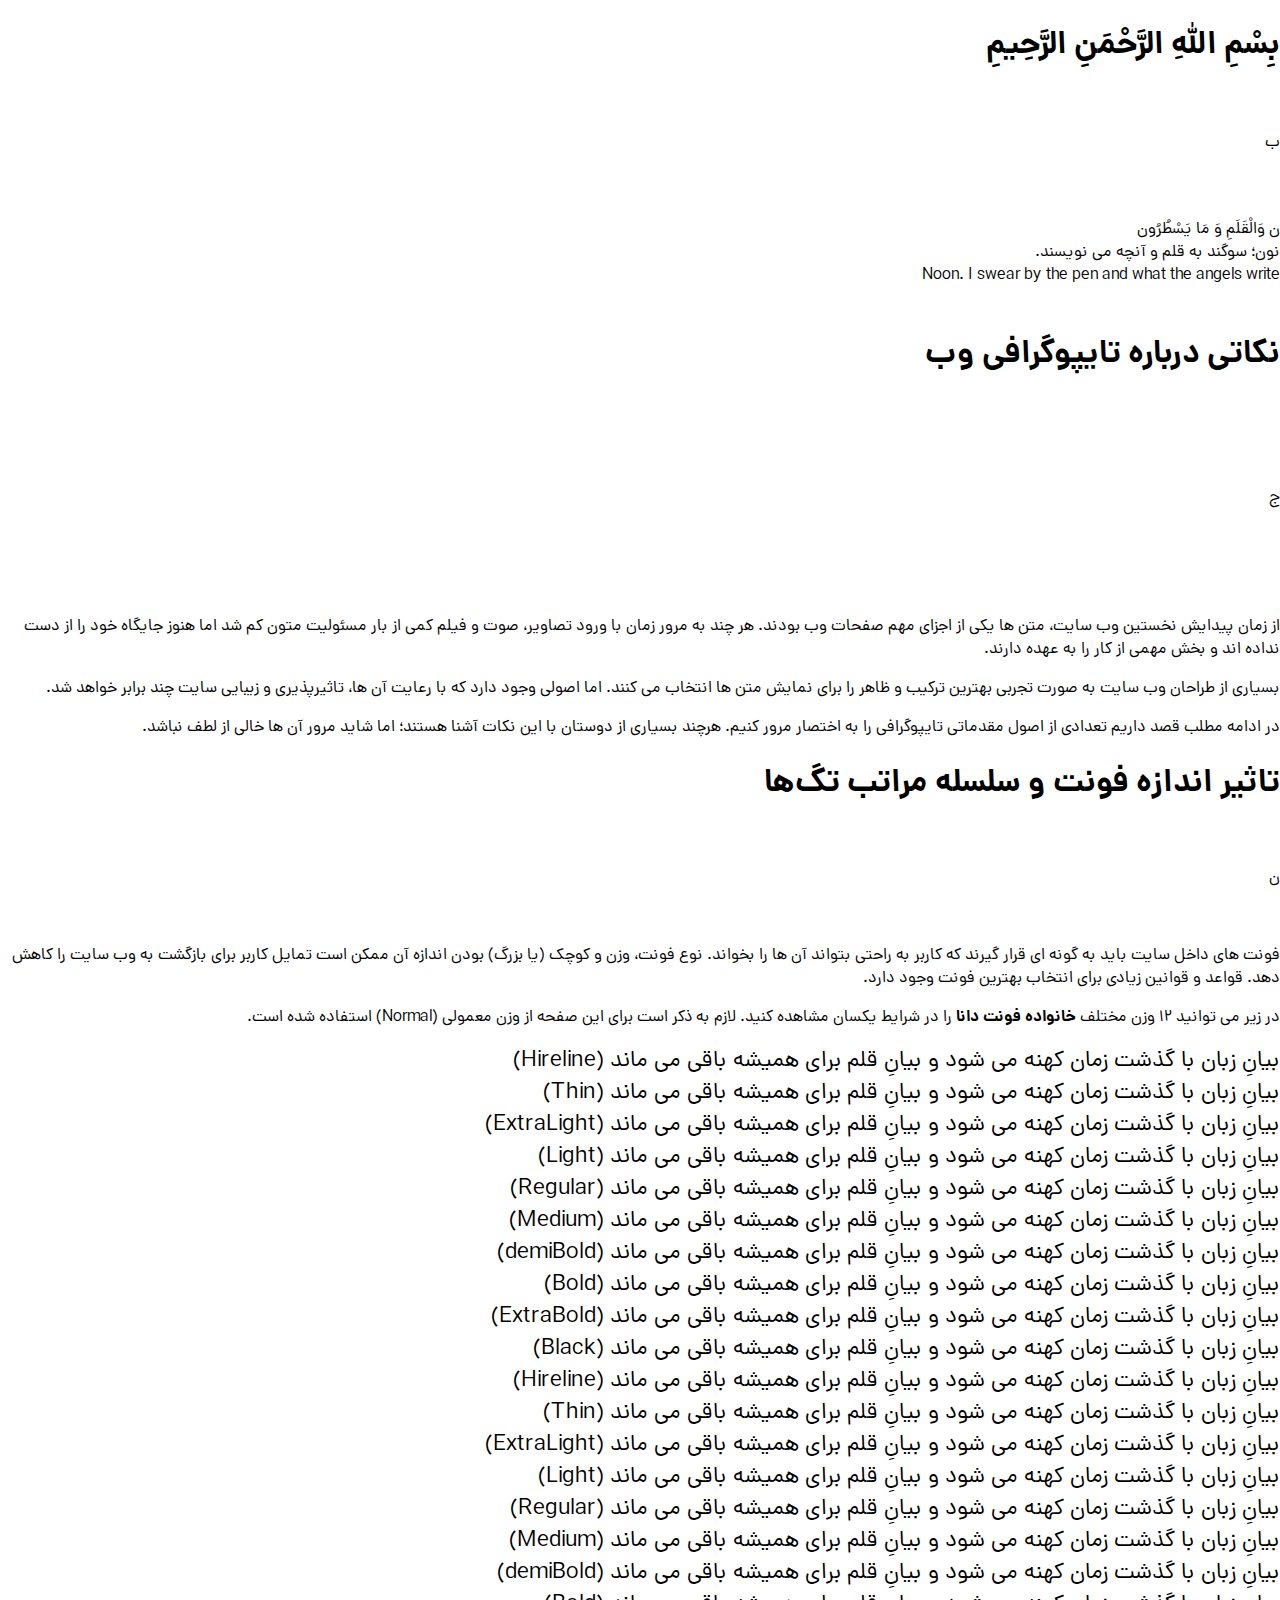
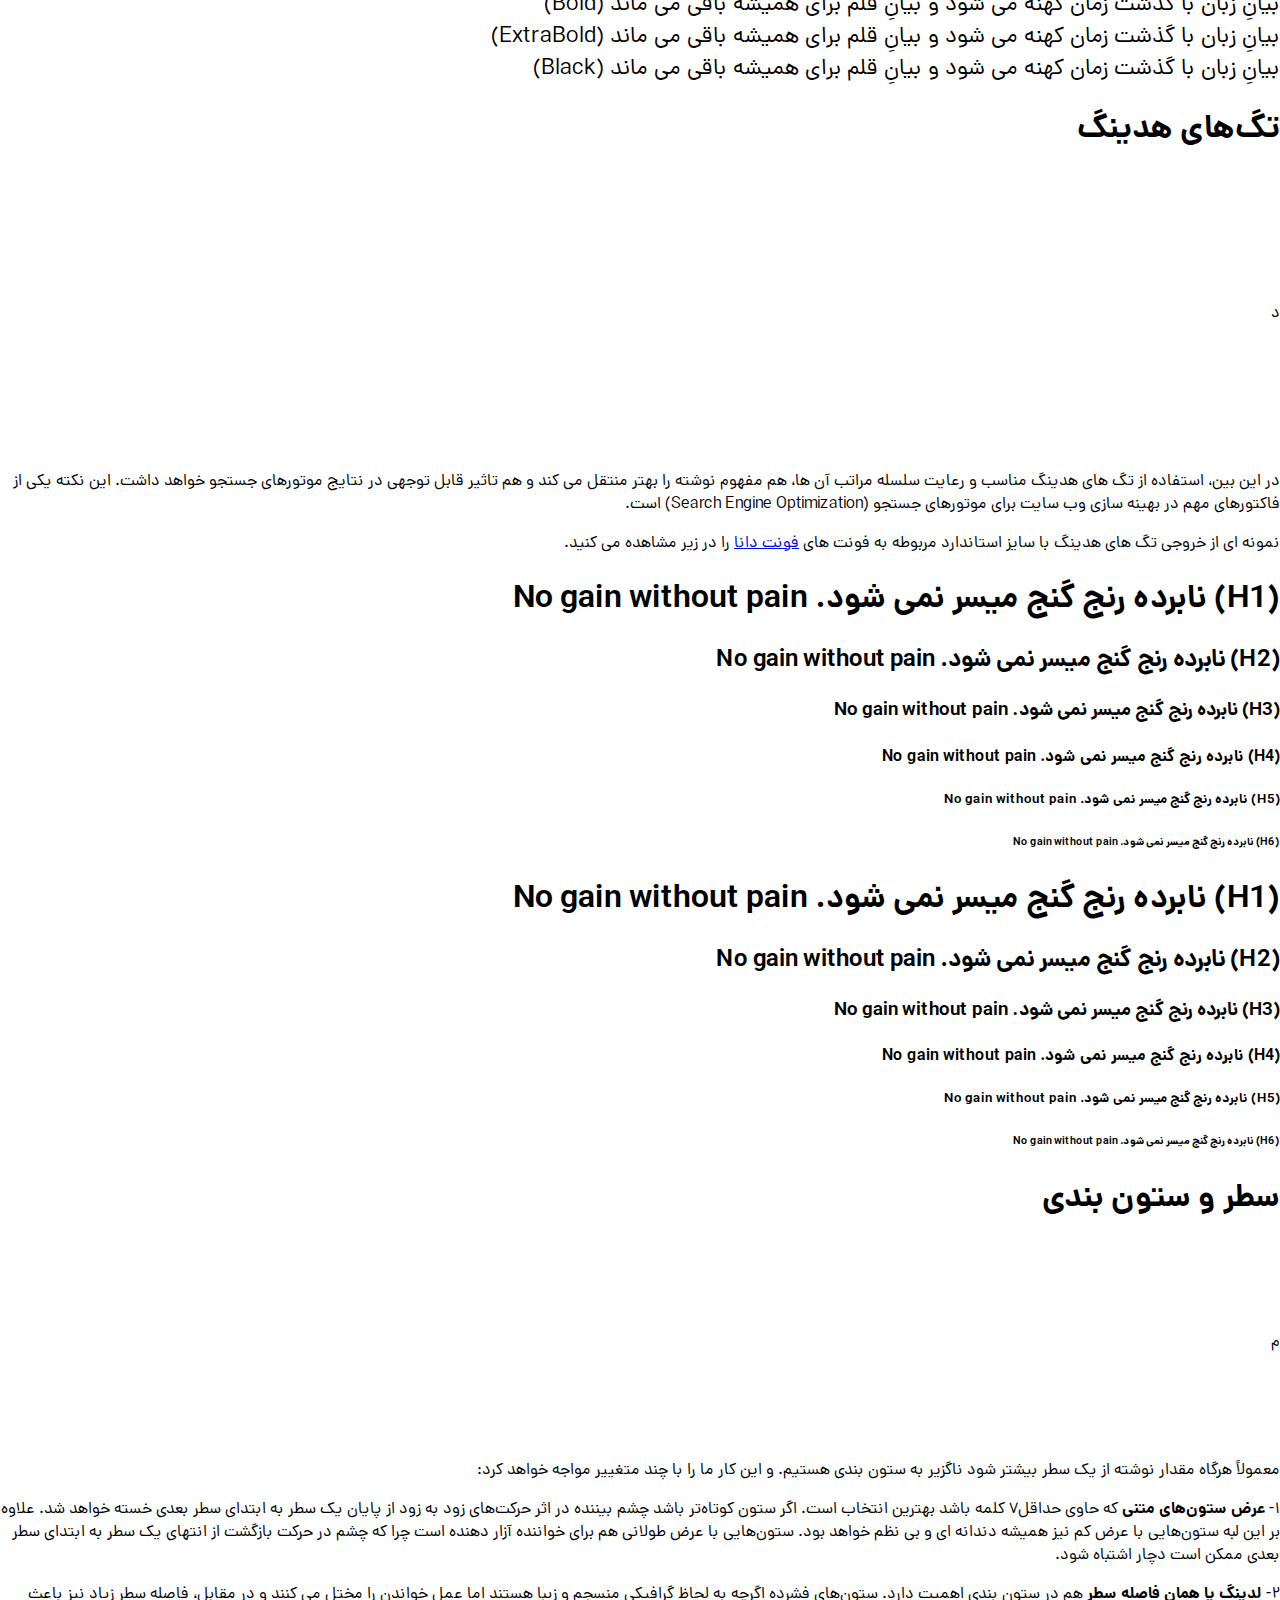
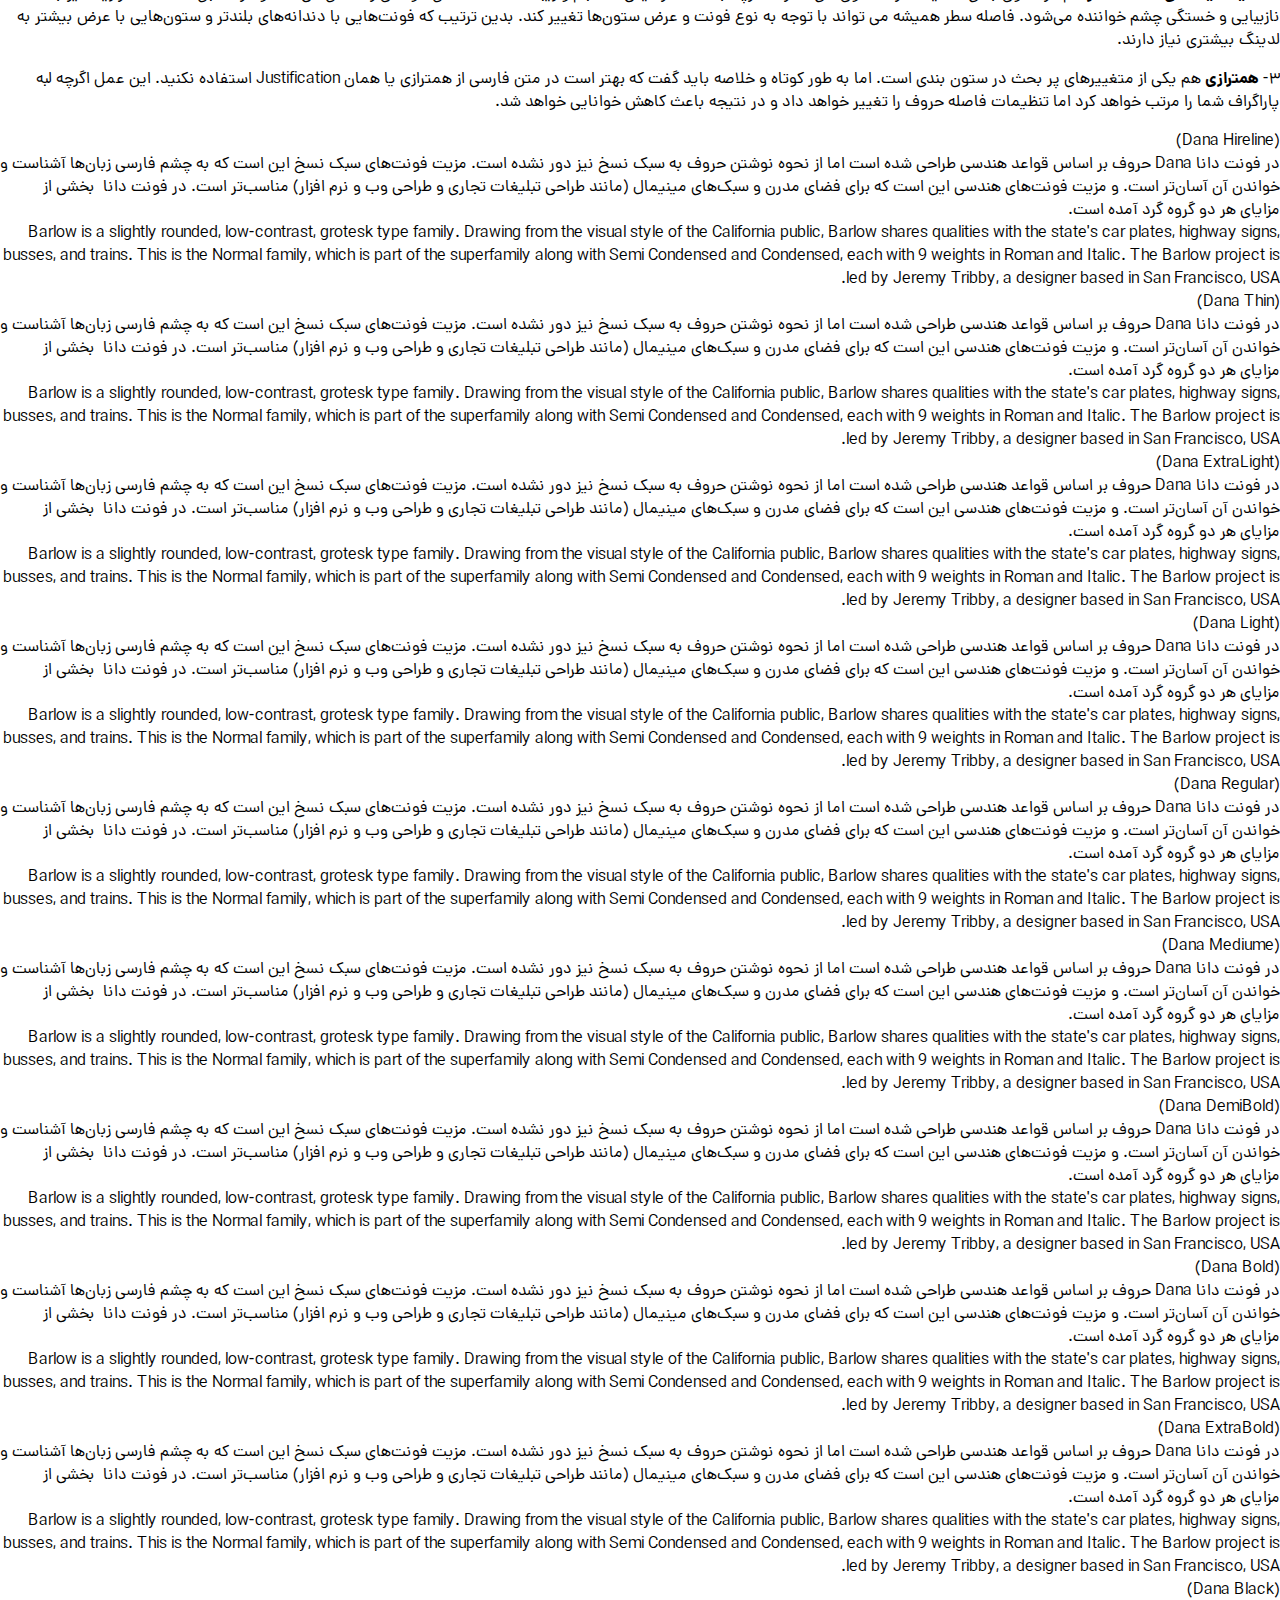
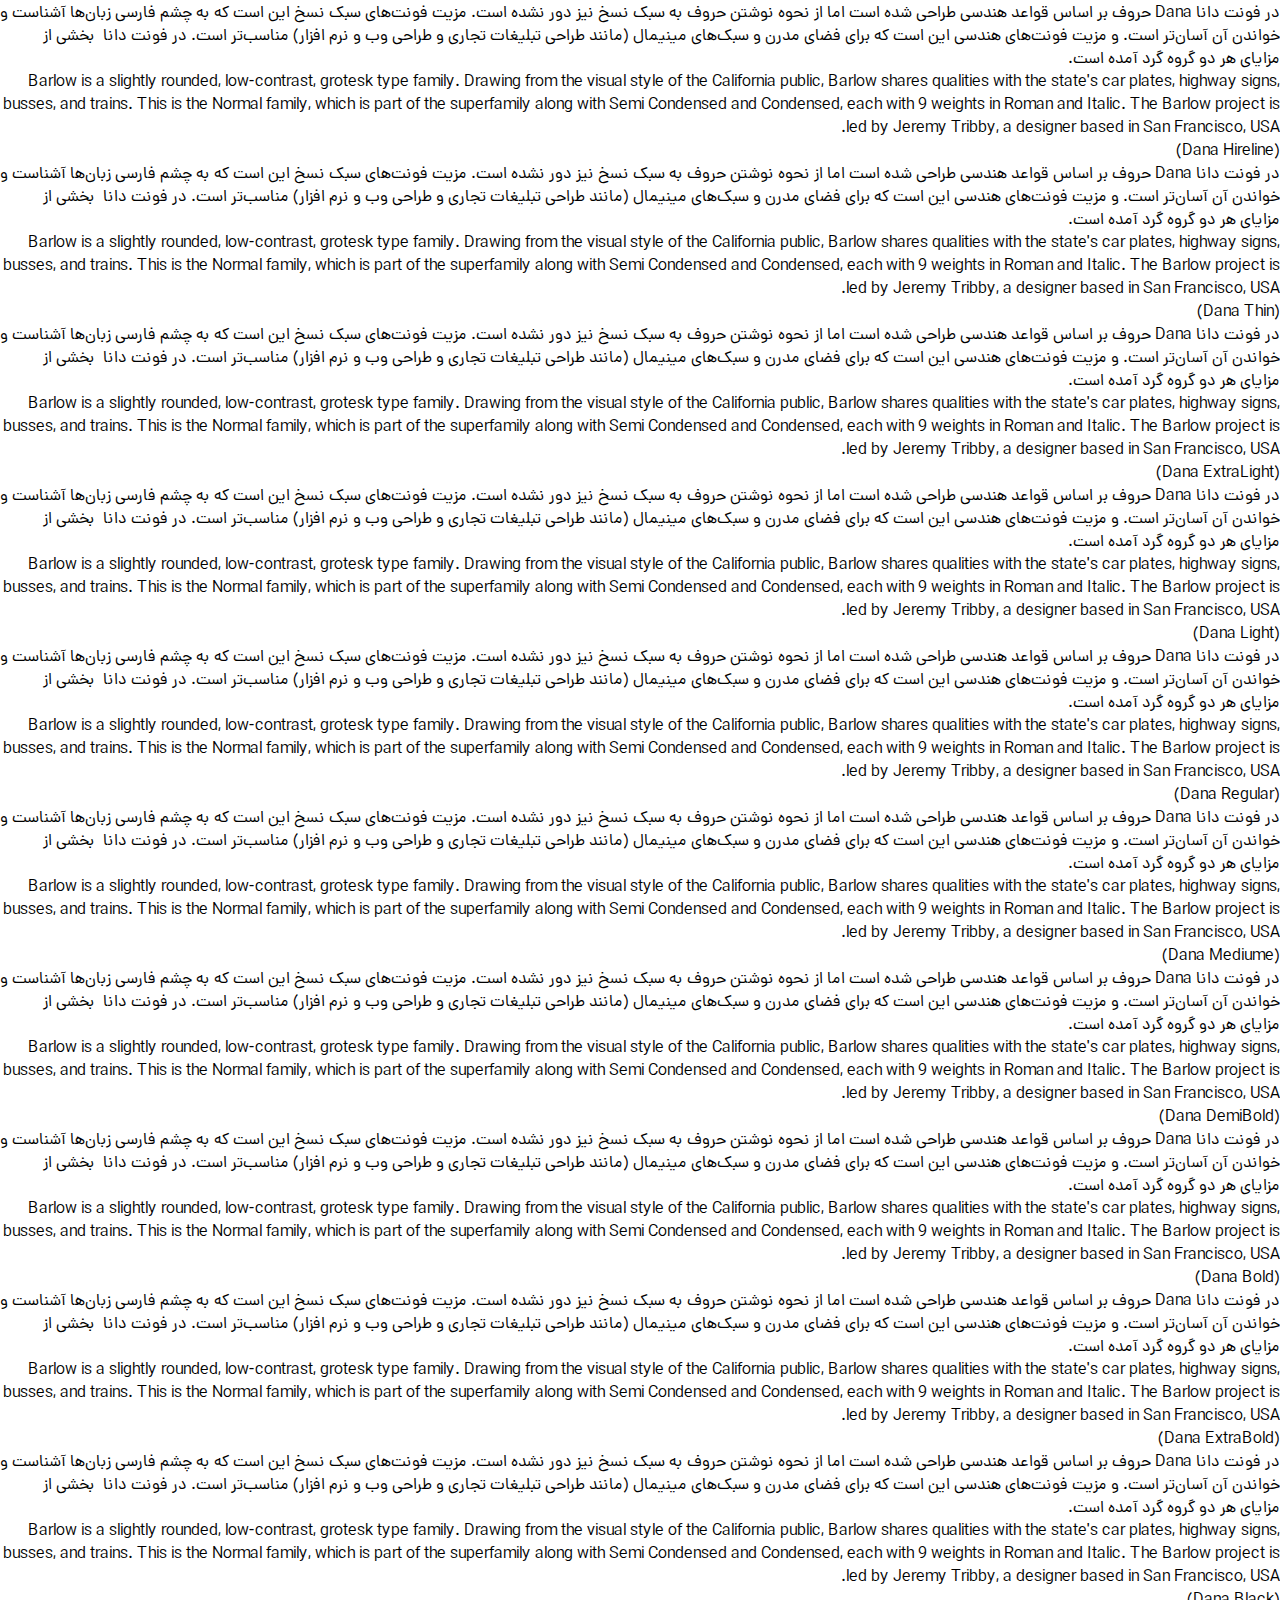
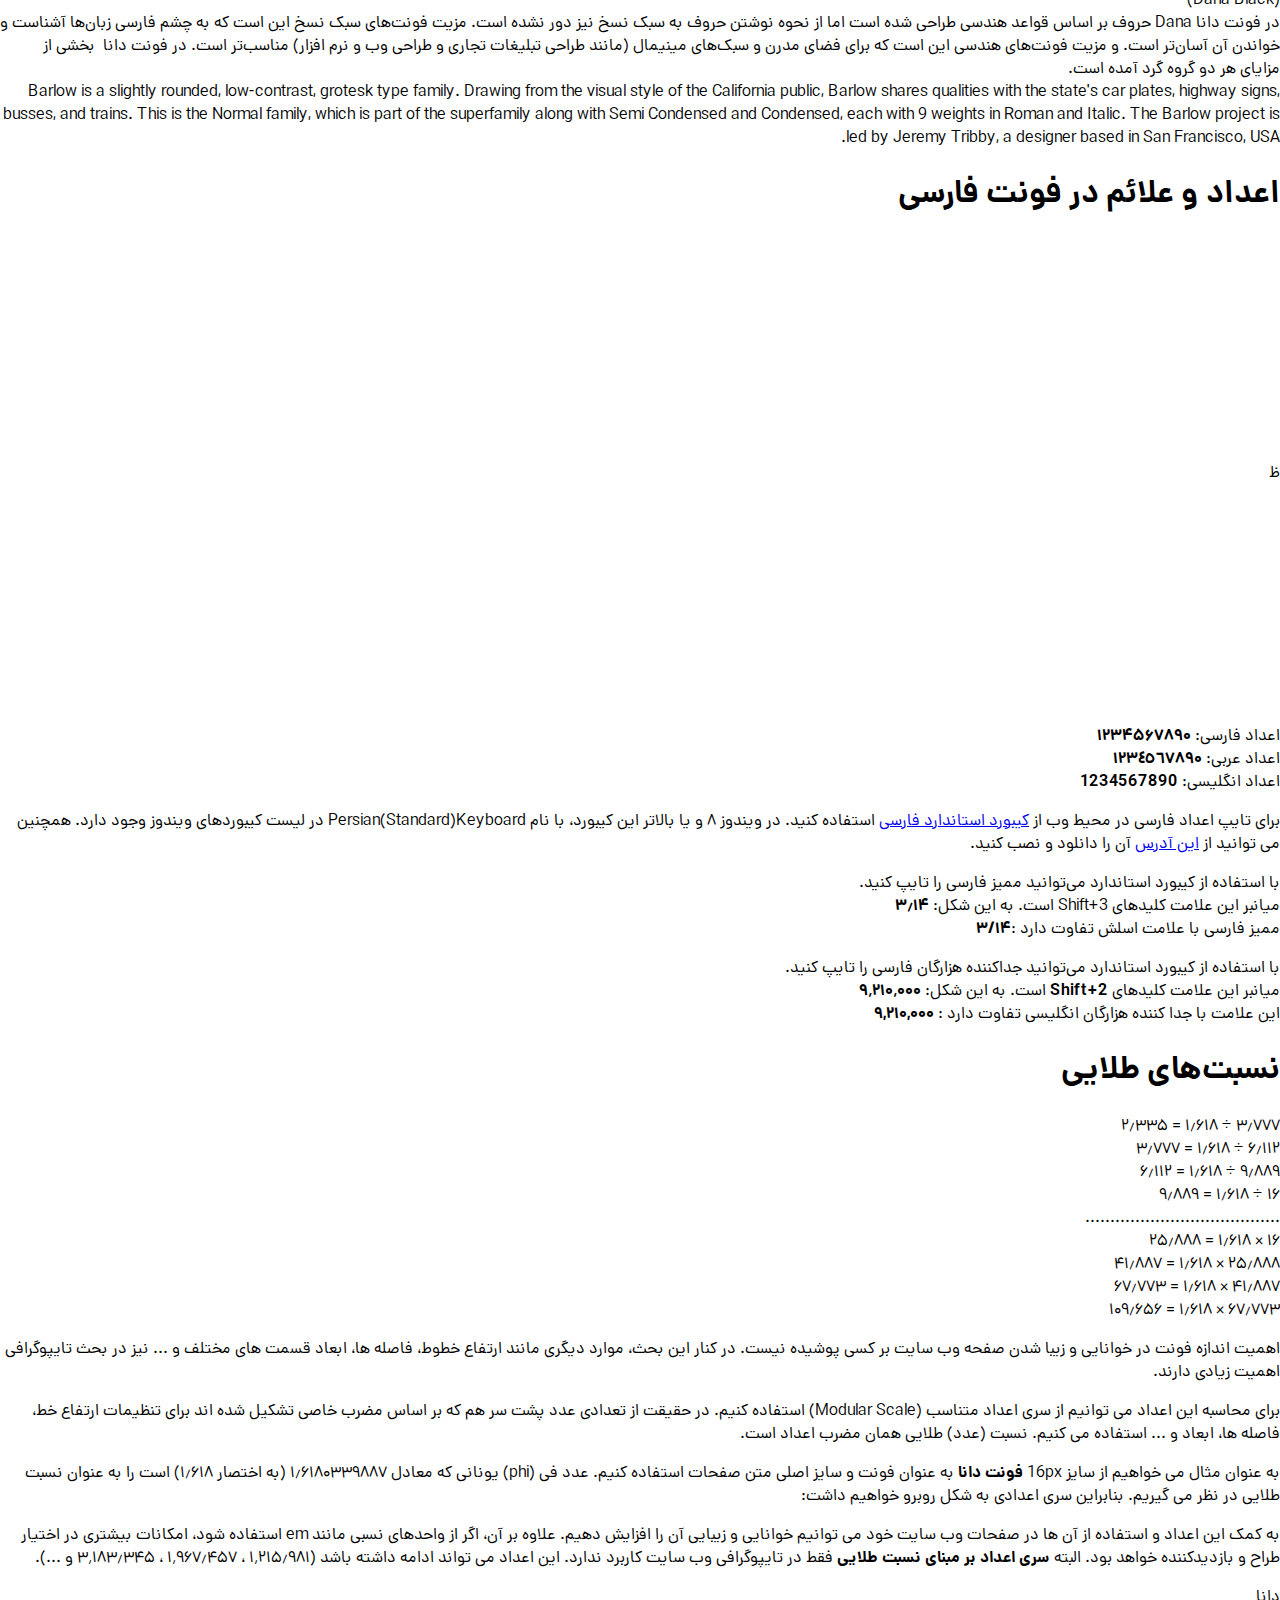
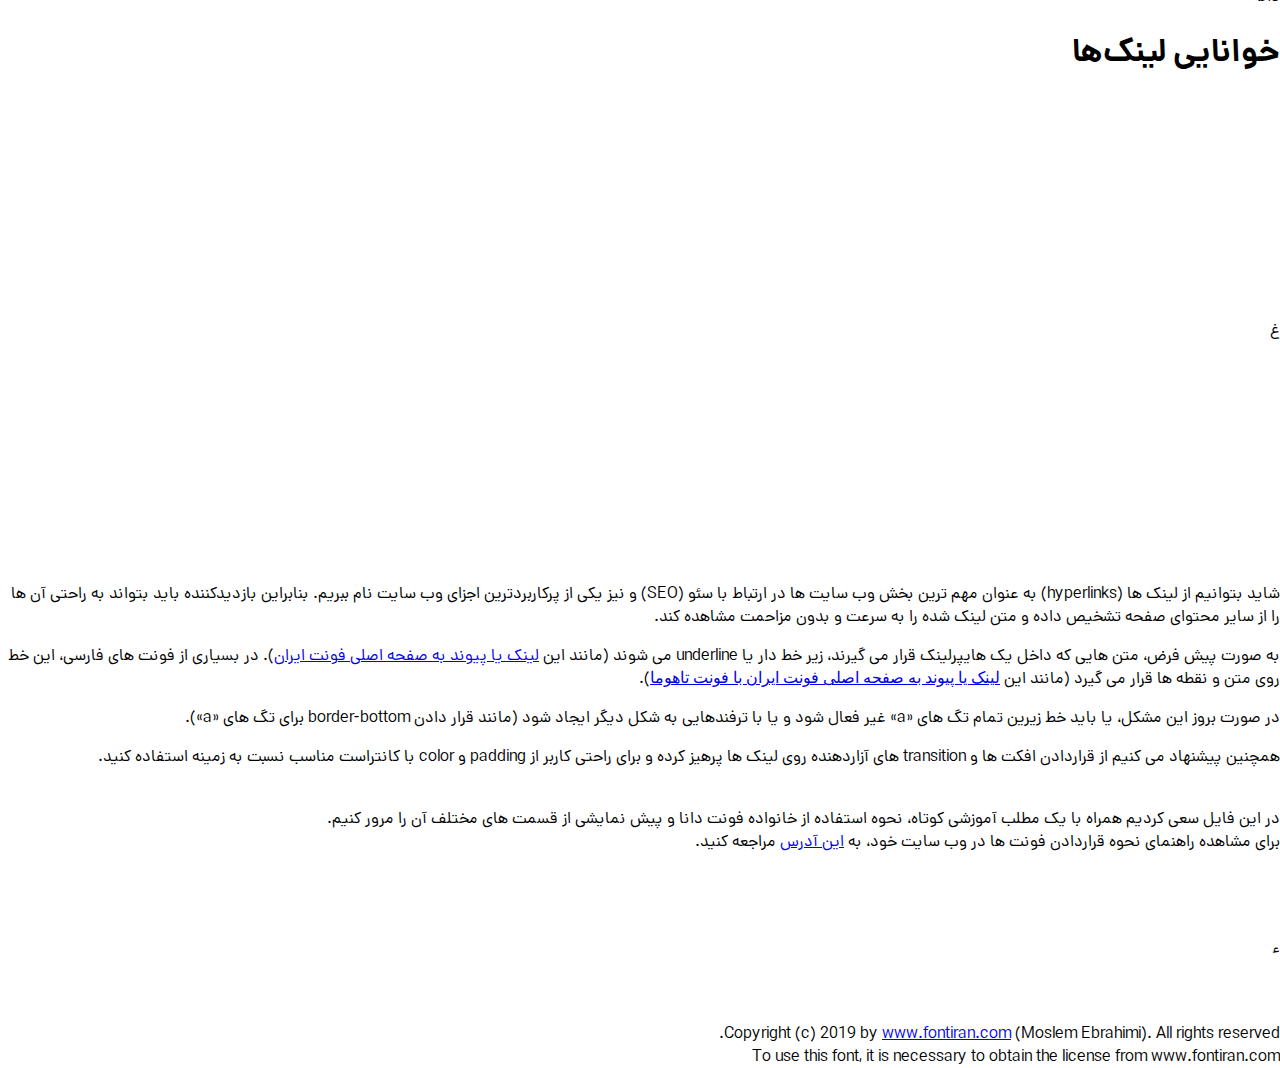
<file: assets/fonts/dana-font/DANA.html>
<!doctype html>
<html lang="fa">
<head>
<meta charset="utf-8">
<title>DANA Family Type face: خانواده فونت دانا</title>

<meta name="fontiran.com:license" content="کد 6 رقمی لایسنس">

<link href="css/style.css" rel="stylesheet">
</head>


<body dir="rtl">
<div class="wrapper">

<div class="mainbox">
<div class="titelbox">
<h1>بِسْمِ اللهِ الرَّحْمَنِ الرَّحِيمِ</h1>
</div>
<div class="alphabet" style="line-height:105px" > ب </div> 
<div class="rightbox">
<br>
 <span class="text-xlarge">ن وَالْقَلَمِ وَ مَا يَسْطُرُون</span>
<br>
<span class="text-xlarge"> نون؛ سوگند به قلم و آنچه می نويسند. </span>
 <br>
<span class="text-large"> Noon. I swear by the pen and what the angels write </span>
<br>
<br>
</div>
</div>

<div class="mainbox">

<div class="titelbox" style="letter-spacing: 0px">
<h1>نکاتی درباره تایپوگرافی وب</h1>
</div>

<div class="alphabet" style="line-height:200px" > ج </div> 
<div class="rightbox">
	<p>از زمان پیدایش نخستین وب سایت، متن ها یکی از اجزای مهم صفحات وب بودند. هر چند به مرور زمان با ورود تصاویر، صوت و فیلم کمی از بار مسئولیت متون کم شد اما هنوز جایگاه خود را از دست نداده اند و بخش مهمی از کار را به عهده دارند.</p>
	<p>بسیاری از طراحان وب سایت به صورت تجربی بهترین ترکیب و ظاهر را برای نمایش متن ها انتخاب می کنند. اما اصولی وجود دارد که با رعایت آن ها، تاثیرپذیری و زیبایی سایت چند برابر خواهد شد.</p>
	<p>در ادامه مطلب قصد داریم تعدادی از اصول مقدماتی تایپوگرافی را به اختصار مرور کنیم. هرچند بسیاری از دوستان با این نکات آشنا هستند؛ اما شاید مرور آن ها خالی از لطف نباشد.</p>
</div> 


</div> 

<div class="mainbox">
<div class="titelbox" style="letter-spacing: 0px">
	<h1>تاثیر اندازه فونت و سلسله مراتب تگ‌ها</h1>
</div>    
    <div class="alphabet" style="line-height:100px"> ن </div> 
    <div class="rightbox">
	<p>فونت های داخل سایت باید به گونه ای قرار گیرند که کاربر به راحتی بتواند آن ها را بخواند. نوع فونت، وزن و کوچک (یا بزرگ) بودن اندازه آن ممکن است تمایل کاربر برای بازگشت به وب سایت را کاهش دهد. قواعد و قوانین زیادی برای انتخاب بهترین  فونت وجود دارد.</p>
	<p>در زیر می توانید ۱۲ وزن مختلف <strong>خانواده فونت دانا</strong> را در شرایط یکسان مشاهده کنید. لازم به ذکر است برای این صفحه از وزن معمولی (Normal) استفاده شده است.</p>
    </div> 
</div> 

   
<div class="mainbox">
<div class="mainbox2">   
	<div class="text-hireline"  style="font-size:1.4em">بیانِ زبان با گذشت زمان کهنه می شود و بیانِ قلم برای همیشه باقی می ماند (Hireline)</div>
	<div class="text-thin"  style="font-size:1.4em">بیانِ زبان با گذشت زمان کهنه می شود و بیانِ قلم برای همیشه باقی می ماند (Thin)</div>
	<div class="text-extralight"  style="font-size:1.4em">بیانِ زبان با گذشت زمان کهنه می شود و بیانِ قلم برای همیشه باقی می ماند (ExtraLight)</div>
	<div class="text-light"  style="font-size:1.4em">بیانِ زبان با گذشت زمان کهنه می شود و بیانِ قلم برای همیشه باقی می ماند (Light)</div>
	<div class="text-regular"  style="font-size:1.4em">بیانِ زبان با گذشت زمان کهنه می شود و بیانِ قلم برای همیشه باقی می ماند (Regular)</div>
	<div class="text-medium"  style="font-size:1.4em">بیانِ زبان با گذشت زمان کهنه می شود و بیانِ قلم برای همیشه باقی می ماند (Medium)</div>
	<div class="text-demibold"  style="font-size:1.4em">بیانِ زبان با گذشت زمان کهنه می شود و بیانِ قلم برای همیشه باقی می ماند (demiBold)</div>
	<div class="text-bold"  style="font-size:1.4em">بیانِ زبان با گذشت زمان کهنه می شود و بیانِ قلم برای همیشه باقی می ماند (Bold)</div>
	<div class="text-extrabold"  style="font-size:1.4em">بیانِ زبان با گذشت زمان کهنه می شود و بیانِ قلم برای همیشه باقی می ماند (ExtraBold)</div>
	<div class="text-black"  style="font-size:1.4em">بیانِ زبان با گذشت زمان کهنه می شود و بیانِ قلم برای همیشه باقی می ماند (Black)</div>
</div> 
</div>  

<div class="mainboxnegativ">
<div class="mainbox2">    
	<div class="text-hireline"  style="font-size:1.4em">بیانِ زبان با گذشت زمان کهنه می شود و بیانِ قلم برای همیشه باقی می ماند (Hireline)</div>
	<div class="text-thin"  style="font-size:1.4em">بیانِ زبان با گذشت زمان کهنه می شود و بیانِ قلم برای همیشه باقی می ماند (Thin)</div>
	<div class="text-extralight"  style="font-size:1.4em">بیانِ زبان با گذشت زمان کهنه می شود و بیانِ قلم برای همیشه باقی می ماند (ExtraLight)</div>
	<div class="text-light"  style="font-size:1.4em">بیانِ زبان با گذشت زمان کهنه می شود و بیانِ قلم برای همیشه باقی می ماند (Light)</div>
	<div class="text-regular"  style="font-size:1.4em">بیانِ زبان با گذشت زمان کهنه می شود و بیانِ قلم برای همیشه باقی می ماند (Regular)</div>
	<div class="text-medium"  style="font-size:1.4em">بیانِ زبان با گذشت زمان کهنه می شود و بیانِ قلم برای همیشه باقی می ماند (Medium)</div>
	<div class="text-demibold"  style="font-size:1.4em">بیانِ زبان با گذشت زمان کهنه می شود و بیانِ قلم برای همیشه باقی می ماند (demiBold)</div>
	<div class="text-bold"  style="font-size:1.4em">بیانِ زبان با گذشت زمان کهنه می شود و بیانِ قلم برای همیشه باقی می ماند (Bold)</div>
	<div class="text-extrabold"  style="font-size:1.4em">بیانِ زبان با گذشت زمان کهنه می شود و بیانِ قلم برای همیشه باقی می ماند (ExtraBold)</div>
	<div class="text-black"  style="font-size:1.4em">بیانِ زبان با گذشت زمان کهنه می شود و بیانِ قلم برای همیشه باقی می ماند (Black)</div>
</div>    
</div>


<div class="mainbox">
<div class="titelbox" style="letter-spacing: 0px">
	<h1>تگ‌های هدینگ</h1>
</div>    
    <div class="alphabet" style="line-height:280px"> د </div> 
    <div class="rightbox">
<p>در این بین، استفاده از تگ های هدینگ مناسب و رعایت سلسله مراتب آن ها، هم مفهوم نوشته را بهتر منتقل می کند و هم تاثیر قابل توجهی در نتایج موتورهای جستجو خواهد داشت. این نکته یکی از فاکتورهای مهم در بهینه سازی وب سایت برای موتورهای جستجو (Search Engine Optimization) است.</p>
	<p>نمونه ای از خروجی تگ های هدینگ با سایز استاندارد مربوطه به فونت های <a href="http://fontiran.com" target="_blank">فونت دانا</a> را در زیر مشاهده می کنید.</p>
 </div> 
</div> 
    
<div class="mainbox">
<div class="mainbox2"> 	
	<h1>(H1) نابرده رنج گنج میسر نمی شود. No gain without pain </h1>
	<h2>(H2) نابرده رنج گنج میسر نمی شود. No gain without pain</h2>
	<h3>(H3) نابرده رنج گنج میسر نمی شود. No gain without pain</h3>
	<h4>(H4) نابرده رنج گنج میسر نمی شود. No gain without pain </h4>
	<h5>(H5) نابرده رنج گنج میسر نمی شود. No gain without pain</h5>
	<h6>(H6) نابرده رنج گنج میسر نمی شود. No gain without pain</h6>
</div>
</div> 

<div class="mainboxnegativ">
<div class="mainbox2"> 	
	<h1>(H1) نابرده رنج گنج میسر نمی شود. No gain without pain </h1>
	<h2>(H2) نابرده رنج گنج میسر نمی شود. No gain without pain</h2>
	<h3>(H3) نابرده رنج گنج میسر نمی شود. No gain without pain</h3>
	<h4>(H4) نابرده رنج گنج میسر نمی شود. No gain without pain </h4>
	<h5>(H5) نابرده رنج گنج میسر نمی شود. No gain without pain</h5>
	<h6>(H6) نابرده رنج گنج میسر نمی شود. No gain without pain</h6>
</div>
</div>

<div class="mainbox">
<div class="titelbox" style="letter-spacing: 0px">
	<h1>سطر و ستون بندی</h1>
</div>    
    <div class="alphabet" style="line-height:200px"> م </div> 
    <div class="rightbox">
<p>معمولاً هرگاه مقدار نوشته از یک سطر بیشتر شود ناگزیر به ستون بندی هستیم. و این کار ما را با چند متغییر مواجه خواهد کرد:</p>
	<p>۱- <strong>عرض ستون‌های متنی</strong> که حاوی حداقل۷ کلمه باشد بهترین انتخاب است. اگر ستون کوتاه‌تر باشد چشم بیننده در اثر حرکت‌های زود به زود از پایان یک سطر به ابتدای سطر بعدی خسته خواهد شد. علاوه بر این لبه ستون‌هایی با عرض کم نیز همیشه دندانه ای و بی نظم خواهد بود. ستون‌هایی با عرض طولانی هم برای خواننده آزار دهنده است چرا که چشم در حرکت بازگشت از انتهای یک سطر به ابتدای سطر بعدی ممکن است دچار اشتباه شود.

    <p>۲- <strong>لدینگ یا همان فاصله سطر </strong> هم در ستون بندی اهمیت دارد. ستون‌های فشرده اگرچه به لحاظ گرافیکی منسجم و زیبا هستند اما عمل خواندن را مختل می کنند و در مقابل، فاصله سطر زیاد نیز باعث نازیبایی و خستگی چشم خواننده می‌شود. فاصله سطر همیشه می تواند با توجه به نوع فونت و عرض ستون‌ها تغییر کند. بدین ترتیب که فونت‌هایی با دندانه‌های بلند‌تر و ستون‌هایی با عرض بیشتر به لدینگ بیشتری نیاز دارند.    
    <p>۳- <strong>همترازی </strong> هم یکی از متغییرهای پر بحث در ستون بندی است. اما به طور کوتاه و خلاصه باید گفت که بهتر است در متن فارسی از همترازی یا همان Justification استفاده نکنید. این عمل اگرچه لبه پاراگراف شما را مرتب خواهد کرد اما تنظیمات فاصله حروف را تغییر خواهد داد و در نتیجه باعث کاهش خوانایی خواهد شد.                </div> 
</div> 

<div class="mainbox"> 
<div class="mainbox2negativ">(Dana Hireline)</div>     
	<div class="farsiparagraph"><span class="text-hireline">
در فونت دانا Dana حروف بر اساس قواعد هندسی طراحی شده است اما از نحوه نوشتن حروف به سبک نسخ نیز دور نشده است.
مزیت  فونت‌های سبک نسخ این است که به چشم فارسی زبان‌ها آشناست و خواندن آن آسان‌تر است. و مزیت فونت‌های هندسی این است که برای فضای مدرن و سبک‌های مینیمال (مانند طراحی تبلیغات تجاری و طراحی وب و نرم افزار) مناسب‌تر است.
در فونت دانا  بخشی از مزایای هر دو گروه گرد آمده است.	</span></div>

<div class="englishparagraph"><span class="text-hireline">
Barlow is a slightly rounded, low-contrast, grotesk type family. Drawing from the visual style of the California public, Barlow shares qualities with the state's car plates, highway signs, busses, and trains.
This is the Normal family, which is part of the superfamily along with Semi Condensed and Condensed, each with 9 weights in Roman and Italic.
The Barlow project is led by Jeremy Tribby, a designer based in San Francisco, USA.</span></div>	  
</div>

<div class="mainbox"> 
<div class="mainbox2negativ">(Dana Thin)</div>     
	<div class="farsiparagraph"><span class="text-thin">
در فونت دانا Dana حروف بر اساس قواعد هندسی طراحی شده است اما از نحوه نوشتن حروف به سبک نسخ نیز دور نشده است.
مزیت  فونت‌های سبک نسخ این است که به چشم فارسی زبان‌ها آشناست و خواندن آن آسان‌تر است. و مزیت فونت‌های هندسی این است که برای فضای مدرن و سبک‌های مینیمال (مانند طراحی تبلیغات تجاری و طراحی وب و نرم افزار) مناسب‌تر است.
در فونت دانا  بخشی از مزایای هر دو گروه گرد آمده است.	</span></div>

<div class="englishparagraph"><span class="text-thin">
Barlow is a slightly rounded, low-contrast, grotesk type family. Drawing from the visual style of the California public, Barlow shares qualities with the state's car plates, highway signs, busses, and trains.
This is the Normal family, which is part of the superfamily along with Semi Condensed and Condensed, each with 9 weights in Roman and Italic.
The Barlow project is led by Jeremy Tribby, a designer based in San Francisco, USA.</span></div>	  
</div>

<div class="mainbox"> 
<div class="mainbox2negativ">(Dana ExtraLight)</div>     
	<div class="farsiparagraph"><span class="text-extralight">
در فونت دانا Dana حروف بر اساس قواعد هندسی طراحی شده است اما از نحوه نوشتن حروف به سبک نسخ نیز دور نشده است.
مزیت  فونت‌های سبک نسخ این است که به چشم فارسی زبان‌ها آشناست و خواندن آن آسان‌تر است. و مزیت فونت‌های هندسی این است که برای فضای مدرن و سبک‌های مینیمال (مانند طراحی تبلیغات تجاری و طراحی وب و نرم افزار) مناسب‌تر است.
در فونت دانا  بخشی از مزایای هر دو گروه گرد آمده است.	</span></div>

<div class="englishparagraph"><span class="text-extralight">
Barlow is a slightly rounded, low-contrast, grotesk type family. Drawing from the visual style of the California public, Barlow shares qualities with the state's car plates, highway signs, busses, and trains.
This is the Normal family, which is part of the superfamily along with Semi Condensed and Condensed, each with 9 weights in Roman and Italic.
The Barlow project is led by Jeremy Tribby, a designer based in San Francisco, USA.</span></div>	  
</div>

<div class="mainbox"> 
<div class="mainbox2negativ">(Dana Light)</div>     
	<div class="farsiparagraph"><span class="text-light">
در فونت دانا Dana حروف بر اساس قواعد هندسی طراحی شده است اما از نحوه نوشتن حروف به سبک نسخ نیز دور نشده است.
مزیت  فونت‌های سبک نسخ این است که به چشم فارسی زبان‌ها آشناست و خواندن آن آسان‌تر است. و مزیت فونت‌های هندسی این است که برای فضای مدرن و سبک‌های مینیمال (مانند طراحی تبلیغات تجاری و طراحی وب و نرم افزار) مناسب‌تر است.
در فونت دانا  بخشی از مزایای هر دو گروه گرد آمده است.	</span></div>

<div class="englishparagraph"><span class="text-light">
Barlow is a slightly rounded, low-contrast, grotesk type family. Drawing from the visual style of the California public, Barlow shares qualities with the state's car plates, highway signs, busses, and trains.
This is the Normal family, which is part of the superfamily along with Semi Condensed and Condensed, each with 9 weights in Roman and Italic.
The Barlow project is led by Jeremy Tribby, a designer based in San Francisco, USA.</span></div>	  
</div>

<div class="mainbox"> 
<div class="mainbox2negativ">(Dana Regular)</div>     
	<div class="farsiparagraph"><span class="text-regular">
در فونت دانا Dana حروف بر اساس قواعد هندسی طراحی شده است اما از نحوه نوشتن حروف به سبک نسخ نیز دور نشده است.
مزیت  فونت‌های سبک نسخ این است که به چشم فارسی زبان‌ها آشناست و خواندن آن آسان‌تر است. و مزیت فونت‌های هندسی این است که برای فضای مدرن و سبک‌های مینیمال (مانند طراحی تبلیغات تجاری و طراحی وب و نرم افزار) مناسب‌تر است.
در فونت دانا  بخشی از مزایای هر دو گروه گرد آمده است.	</span></div>

<div class="englishparagraph"><span class="text-regular">
Barlow is a slightly rounded, low-contrast, grotesk type family. Drawing from the visual style of the California public, Barlow shares qualities with the state's car plates, highway signs, busses, and trains.
This is the Normal family, which is part of the superfamily along with Semi Condensed and Condensed, each with 9 weights in Roman and Italic.
The Barlow project is led by Jeremy Tribby, a designer based in San Francisco, USA.</span></div>	  
</div>

<div class="mainbox"> 
<div class="mainbox2negativ">(Dana Mediume)</div>     
	<div class="farsiparagraph"><span class="text-medium">
در فونت دانا Dana حروف بر اساس قواعد هندسی طراحی شده است اما از نحوه نوشتن حروف به سبک نسخ نیز دور نشده است.
مزیت  فونت‌های سبک نسخ این است که به چشم فارسی زبان‌ها آشناست و خواندن آن آسان‌تر است. و مزیت فونت‌های هندسی این است که برای فضای مدرن و سبک‌های مینیمال (مانند طراحی تبلیغات تجاری و طراحی وب و نرم افزار) مناسب‌تر است.
در فونت دانا  بخشی از مزایای هر دو گروه گرد آمده است.	</span></div>

<div class="englishparagraph"><span class="text-medium">
Barlow is a slightly rounded, low-contrast, grotesk type family. Drawing from the visual style of the California public, Barlow shares qualities with the state's car plates, highway signs, busses, and trains.
This is the Normal family, which is part of the superfamily along with Semi Condensed and Condensed, each with 9 weights in Roman and Italic.
The Barlow project is led by Jeremy Tribby, a designer based in San Francisco, USA.</span></div>	  
</div>

<div class="mainbox"> 
<div class="mainbox2negativ">(Dana DemiBold)</div>     
	<div class="farsiparagraph"><span class="text-demibold">
در فونت دانا Dana حروف بر اساس قواعد هندسی طراحی شده است اما از نحوه نوشتن حروف به سبک نسخ نیز دور نشده است.
مزیت  فونت‌های سبک نسخ این است که به چشم فارسی زبان‌ها آشناست و خواندن آن آسان‌تر است. و مزیت فونت‌های هندسی این است که برای فضای مدرن و سبک‌های مینیمال (مانند طراحی تبلیغات تجاری و طراحی وب و نرم افزار) مناسب‌تر است.
در فونت دانا  بخشی از مزایای هر دو گروه گرد آمده است.	</span></div>

<div class="englishparagraph"><span class="text-demibold">
Barlow is a slightly rounded, low-contrast, grotesk type family. Drawing from the visual style of the California public, Barlow shares qualities with the state's car plates, highway signs, busses, and trains.
This is the Normal family, which is part of the superfamily along with Semi Condensed and Condensed, each with 9 weights in Roman and Italic.
The Barlow project is led by Jeremy Tribby, a designer based in San Francisco, USA.</span></div>	  
</div>

<div class="mainbox"> 
<div class="mainbox2negativ">(Dana Bold)</div>     
	<div class="farsiparagraph"><span class="text-bold">
در فونت دانا Dana حروف بر اساس قواعد هندسی طراحی شده است اما از نحوه نوشتن حروف به سبک نسخ نیز دور نشده است.
مزیت  فونت‌های سبک نسخ این است که به چشم فارسی زبان‌ها آشناست و خواندن آن آسان‌تر است. و مزیت فونت‌های هندسی این است که برای فضای مدرن و سبک‌های مینیمال (مانند طراحی تبلیغات تجاری و طراحی وب و نرم افزار) مناسب‌تر است.
در فونت دانا  بخشی از مزایای هر دو گروه گرد آمده است.	</span></div>

<div class="englishparagraph"><span class="text-bold">
Barlow is a slightly rounded, low-contrast, grotesk type family. Drawing from the visual style of the California public, Barlow shares qualities with the state's car plates, highway signs, busses, and trains.
This is the Normal family, which is part of the superfamily along with Semi Condensed and Condensed, each with 9 weights in Roman and Italic.
The Barlow project is led by Jeremy Tribby, a designer based in San Francisco, USA.</span></div>	  
</div>


<div class="mainbox"> 
<div class="mainbox2negativ">(Dana ExtraBold)</div>     
	<div class="farsiparagraph"><span class="text-extrabold">
در فونت دانا Dana حروف بر اساس قواعد هندسی طراحی شده است اما از نحوه نوشتن حروف به سبک نسخ نیز دور نشده است.
مزیت  فونت‌های سبک نسخ این است که به چشم فارسی زبان‌ها آشناست و خواندن آن آسان‌تر است. و مزیت فونت‌های هندسی این است که برای فضای مدرن و سبک‌های مینیمال (مانند طراحی تبلیغات تجاری و طراحی وب و نرم افزار) مناسب‌تر است.
در فونت دانا  بخشی از مزایای هر دو گروه گرد آمده است.	</span></div>

<div class="englishparagraph"><span class="text-extrabold">
Barlow is a slightly rounded, low-contrast, grotesk type family. Drawing from the visual style of the California public, Barlow shares qualities with the state's car plates, highway signs, busses, and trains.
This is the Normal family, which is part of the superfamily along with Semi Condensed and Condensed, each with 9 weights in Roman and Italic.
The Barlow project is led by Jeremy Tribby, a designer based in San Francisco, USA.</span></div>	  
</div>

<div class="mainbox"> 
<div class="mainbox2negativ">(Dana Black)</div>     
	<div class="farsiparagraph"><span class="text-black">
در فونت دانا Dana حروف بر اساس قواعد هندسی طراحی شده است اما از نحوه نوشتن حروف به سبک نسخ نیز دور نشده است.
مزیت  فونت‌های سبک نسخ این است که به چشم فارسی زبان‌ها آشناست و خواندن آن آسان‌تر است. و مزیت فونت‌های هندسی این است که برای فضای مدرن و سبک‌های مینیمال (مانند طراحی تبلیغات تجاری و طراحی وب و نرم افزار) مناسب‌تر است.
در فونت دانا  بخشی از مزایای هر دو گروه گرد آمده است.	</span></div>

<div class="englishparagraph"><span class="text-black">
Barlow is a slightly rounded, low-contrast, grotesk type family. Drawing from the visual style of the California public, Barlow shares qualities with the state's car plates, highway signs, busses, and trains.
This is the Normal family, which is part of the superfamily along with Semi Condensed and Condensed, each with 9 weights in Roman and Italic.
The Barlow project is led by Jeremy Tribby, a designer based in San Francisco, USA.</span></div>	  
</div>


<div class="mainboxnegativ"> 
<div class="mainbox2negativ">(Dana Hireline)</div>     
	<div class="farsiparagraph"><span class="text-hireline">
در فونت دانا Dana حروف بر اساس قواعد هندسی طراحی شده است اما از نحوه نوشتن حروف به سبک نسخ نیز دور نشده است.
مزیت  فونت‌های سبک نسخ این است که به چشم فارسی زبان‌ها آشناست و خواندن آن آسان‌تر است. و مزیت فونت‌های هندسی این است که برای فضای مدرن و سبک‌های مینیمال (مانند طراحی تبلیغات تجاری و طراحی وب و نرم افزار) مناسب‌تر است.
در فونت دانا  بخشی از مزایای هر دو گروه گرد آمده است.	</span></div>

<div class="englishparagraph"><span class="text-hireline">
Barlow is a slightly rounded, low-contrast, grotesk type family. Drawing from the visual style of the California public, Barlow shares qualities with the state's car plates, highway signs, busses, and trains.
This is the Normal family, which is part of the superfamily along with Semi Condensed and Condensed, each with 9 weights in Roman and Italic.
The Barlow project is led by Jeremy Tribby, a designer based in San Francisco, USA.</span></div>	  
</div>

<div class="mainboxnegativ"> 
<div class="mainbox2negativ">(Dana Thin)</div>     
	<div class="farsiparagraph"><span class="text-thin">
در فونت دانا Dana حروف بر اساس قواعد هندسی طراحی شده است اما از نحوه نوشتن حروف به سبک نسخ نیز دور نشده است.
مزیت  فونت‌های سبک نسخ این است که به چشم فارسی زبان‌ها آشناست و خواندن آن آسان‌تر است. و مزیت فونت‌های هندسی این است که برای فضای مدرن و سبک‌های مینیمال (مانند طراحی تبلیغات تجاری و طراحی وب و نرم افزار) مناسب‌تر است.
در فونت دانا  بخشی از مزایای هر دو گروه گرد آمده است.	</span></div>

<div class="englishparagraph"><span class="text-thin">
Barlow is a slightly rounded, low-contrast, grotesk type family. Drawing from the visual style of the California public, Barlow shares qualities with the state's car plates, highway signs, busses, and trains.
This is the Normal family, which is part of the superfamily along with Semi Condensed and Condensed, each with 9 weights in Roman and Italic.
The Barlow project is led by Jeremy Tribby, a designer based in San Francisco, USA.</span></div>	  
</div>

<div class="mainboxnegativ"> 
<div class="mainbox2negativ">(Dana ExtraLight)</div>     
	<div class="farsiparagraph"><span class="text-extralight">
در فونت دانا Dana حروف بر اساس قواعد هندسی طراحی شده است اما از نحوه نوشتن حروف به سبک نسخ نیز دور نشده است.
مزیت  فونت‌های سبک نسخ این است که به چشم فارسی زبان‌ها آشناست و خواندن آن آسان‌تر است. و مزیت فونت‌های هندسی این است که برای فضای مدرن و سبک‌های مینیمال (مانند طراحی تبلیغات تجاری و طراحی وب و نرم افزار) مناسب‌تر است.
در فونت دانا  بخشی از مزایای هر دو گروه گرد آمده است.	</span></div>

<div class="englishparagraph"><span class="text-extralight">
Barlow is a slightly rounded, low-contrast, grotesk type family. Drawing from the visual style of the California public, Barlow shares qualities with the state's car plates, highway signs, busses, and trains.
This is the Normal family, which is part of the superfamily along with Semi Condensed and Condensed, each with 9 weights in Roman and Italic.
The Barlow project is led by Jeremy Tribby, a designer based in San Francisco, USA.</span></div>	  
</div>

<div class="mainboxnegativ"> 
<div class="mainbox2negativ">(Dana Light)</div>     
	<div class="farsiparagraph"><span class="text-light">
در فونت دانا Dana حروف بر اساس قواعد هندسی طراحی شده است اما از نحوه نوشتن حروف به سبک نسخ نیز دور نشده است.
مزیت  فونت‌های سبک نسخ این است که به چشم فارسی زبان‌ها آشناست و خواندن آن آسان‌تر است. و مزیت فونت‌های هندسی این است که برای فضای مدرن و سبک‌های مینیمال (مانند طراحی تبلیغات تجاری و طراحی وب و نرم افزار) مناسب‌تر است.
در فونت دانا  بخشی از مزایای هر دو گروه گرد آمده است.	</span></div>

<div class="englishparagraph"><span class="text-light">
Barlow is a slightly rounded, low-contrast, grotesk type family. Drawing from the visual style of the California public, Barlow shares qualities with the state's car plates, highway signs, busses, and trains.
This is the Normal family, which is part of the superfamily along with Semi Condensed and Condensed, each with 9 weights in Roman and Italic.
The Barlow project is led by Jeremy Tribby, a designer based in San Francisco, USA.</span></div>	  
</div>

<div class="mainboxnegativ"> 
<div class="mainbox2negativ">(Dana Regular)</div>     
	<div class="farsiparagraph"><span class="text-regular">
در فونت دانا Dana حروف بر اساس قواعد هندسی طراحی شده است اما از نحوه نوشتن حروف به سبک نسخ نیز دور نشده است.
مزیت  فونت‌های سبک نسخ این است که به چشم فارسی زبان‌ها آشناست و خواندن آن آسان‌تر است. و مزیت فونت‌های هندسی این است که برای فضای مدرن و سبک‌های مینیمال (مانند طراحی تبلیغات تجاری و طراحی وب و نرم افزار) مناسب‌تر است.
در فونت دانا  بخشی از مزایای هر دو گروه گرد آمده است.	</span></div>

<div class="englishparagraph"><span class="text-regular">
Barlow is a slightly rounded, low-contrast, grotesk type family. Drawing from the visual style of the California public, Barlow shares qualities with the state's car plates, highway signs, busses, and trains.
This is the Normal family, which is part of the superfamily along with Semi Condensed and Condensed, each with 9 weights in Roman and Italic.
The Barlow project is led by Jeremy Tribby, a designer based in San Francisco, USA.</span></div>	  
</div>

<div class="mainboxnegativ"> 
<div class="mainbox2negativ">(Dana Mediume)</div>     
	<div class="farsiparagraph"><span class="text-medium">
در فونت دانا Dana حروف بر اساس قواعد هندسی طراحی شده است اما از نحوه نوشتن حروف به سبک نسخ نیز دور نشده است.
مزیت  فونت‌های سبک نسخ این است که به چشم فارسی زبان‌ها آشناست و خواندن آن آسان‌تر است. و مزیت فونت‌های هندسی این است که برای فضای مدرن و سبک‌های مینیمال (مانند طراحی تبلیغات تجاری و طراحی وب و نرم افزار) مناسب‌تر است.
در فونت دانا  بخشی از مزایای هر دو گروه گرد آمده است.	</span></div>

<div class="englishparagraph"><span class="text-medium">
Barlow is a slightly rounded, low-contrast, grotesk type family. Drawing from the visual style of the California public, Barlow shares qualities with the state's car plates, highway signs, busses, and trains.
This is the Normal family, which is part of the superfamily along with Semi Condensed and Condensed, each with 9 weights in Roman and Italic.
The Barlow project is led by Jeremy Tribby, a designer based in San Francisco, USA.</span></div>	  
</div>

<div class="mainboxnegativ"> 
<div class="mainbox2negativ">(Dana DemiBold)</div>     
	<div class="farsiparagraph"><span class="text-demibold">
در فونت دانا Dana حروف بر اساس قواعد هندسی طراحی شده است اما از نحوه نوشتن حروف به سبک نسخ نیز دور نشده است.
مزیت  فونت‌های سبک نسخ این است که به چشم فارسی زبان‌ها آشناست و خواندن آن آسان‌تر است. و مزیت فونت‌های هندسی این است که برای فضای مدرن و سبک‌های مینیمال (مانند طراحی تبلیغات تجاری و طراحی وب و نرم افزار) مناسب‌تر است.
در فونت دانا  بخشی از مزایای هر دو گروه گرد آمده است.	</span></div>

<div class="englishparagraph"><span class="text-demibold">
Barlow is a slightly rounded, low-contrast, grotesk type family. Drawing from the visual style of the California public, Barlow shares qualities with the state's car plates, highway signs, busses, and trains.
This is the Normal family, which is part of the superfamily along with Semi Condensed and Condensed, each with 9 weights in Roman and Italic.
The Barlow project is led by Jeremy Tribby, a designer based in San Francisco, USA.</span></div>	  
</div>

<div class="mainboxnegativ"> 
<div class="mainbox2negativ">(Dana Bold)</div>     
	<div class="farsiparagraph"><span class="text-bold">
در فونت دانا Dana حروف بر اساس قواعد هندسی طراحی شده است اما از نحوه نوشتن حروف به سبک نسخ نیز دور نشده است.
مزیت  فونت‌های سبک نسخ این است که به چشم فارسی زبان‌ها آشناست و خواندن آن آسان‌تر است. و مزیت فونت‌های هندسی این است که برای فضای مدرن و سبک‌های مینیمال (مانند طراحی تبلیغات تجاری و طراحی وب و نرم افزار) مناسب‌تر است.
در فونت دانا  بخشی از مزایای هر دو گروه گرد آمده است.	</span></div>

<div class="englishparagraph"><span class="text-bold">
Barlow is a slightly rounded, low-contrast, grotesk type family. Drawing from the visual style of the California public, Barlow shares qualities with the state's car plates, highway signs, busses, and trains.
This is the Normal family, which is part of the superfamily along with Semi Condensed and Condensed, each with 9 weights in Roman and Italic.
The Barlow project is led by Jeremy Tribby, a designer based in San Francisco, USA.</span></div>	  
</div>

<div class="mainboxnegativ"> 
<div class="mainbox2negativ">(Dana ExtraBold)</div>     
	<div class="farsiparagraph"><span class="text-extrabold">
در فونت دانا Dana حروف بر اساس قواعد هندسی طراحی شده است اما از نحوه نوشتن حروف به سبک نسخ نیز دور نشده است.
مزیت  فونت‌های سبک نسخ این است که به چشم فارسی زبان‌ها آشناست و خواندن آن آسان‌تر است. و مزیت فونت‌های هندسی این است که برای فضای مدرن و سبک‌های مینیمال (مانند طراحی تبلیغات تجاری و طراحی وب و نرم افزار) مناسب‌تر است.
در فونت دانا  بخشی از مزایای هر دو گروه گرد آمده است.	</span></div>

<div class="englishparagraph"><span class="text-extrabold">
Barlow is a slightly rounded, low-contrast, grotesk type family. Drawing from the visual style of the California public, Barlow shares qualities with the state's car plates, highway signs, busses, and trains.
This is the Normal family, which is part of the superfamily along with Semi Condensed and Condensed, each with 9 weights in Roman and Italic.
The Barlow project is led by Jeremy Tribby, a designer based in San Francisco, USA.</span></div>	  
</div>

<div class="mainboxnegativ"> 
<div class="mainbox2negativ">(Dana Black)</div>     
	<div class="farsiparagraph"><span class="text-black">
در فونت دانا Dana حروف بر اساس قواعد هندسی طراحی شده است اما از نحوه نوشتن حروف به سبک نسخ نیز دور نشده است.
مزیت  فونت‌های سبک نسخ این است که به چشم فارسی زبان‌ها آشناست و خواندن آن آسان‌تر است. و مزیت فونت‌های هندسی این است که برای فضای مدرن و سبک‌های مینیمال (مانند طراحی تبلیغات تجاری و طراحی وب و نرم افزار) مناسب‌تر است.
در فونت دانا  بخشی از مزایای هر دو گروه گرد آمده است.	</span></div>

<div class="englishparagraph"><span class="text-black">
Barlow is a slightly rounded, low-contrast, grotesk type family. Drawing from the visual style of the California public, Barlow shares qualities with the state's car plates, highway signs, busses, and trains.
This is the Normal family, which is part of the superfamily along with Semi Condensed and Condensed, each with 9 weights in Roman and Italic.
The Barlow project is led by Jeremy Tribby, a designer based in San Francisco, USA.</span></div>	  
</div>

<div class="mainbox">
<div class="titelbox" style="letter-spacing: 0px">
	<h1>اعداد و علائم در فونت فارسی</h1>
</div>    
    <div class="alphabet" style="line-height:470px"> ظ </div> 
    <div class="rightbox">
      <p><span class="text-xlarge">اعداد فارسی: <strong>۱۲۳۴۵۶۷۸۹۰</strong></span><br>
        <span class="text-xlarge">اعداد عربی: <strong>۱۲۳٤٥٦۷۸۹۰</strong></span><br>
      <span class="text-xlarge">اعداد انگلیسی: <strong>1234567890</strong></span></p>
      <p>برای تایپ اعداد فارسی در محیط وب از <a href="http://fontiran.com/%d9%86%d8%b5%d8%a8-%da%a9%db%8c%d8%a8%d9%88%d8%b1%d8%af-%d9%81%d8%a7%d8%b1%d8%b3%db%8c-%d8%a7%d8%b3%d8%aa%d8%a7%d9%86%d8%af%d8%a7%d8%b1%d8%af-%d8%af%d8%b1-%d9%88%db%8c%d9%86%d8%af%d9%88%d8%b28-%d9%88/">کیبورد استاندارد فارسی</a> استفاده کنید. در ویندوز ۸ و یا بالاتر این کیبورد، با نام Persian(Standard)Keyboard در لیست کیبوردهای ویندوز وجود دارد. همچنین می توانید از <a href="http://persian-computing.ir/download/Iranian_Standard_Persian_Keyboard_(ISIRI_9147)_(Version_2.0).zip">این آدرس</a> آن را دانلود و نصب کنید.</p>
      <span>
      <p>با استفاده از کیبورد استاندارد می‌توانید ممیز فارسی را تایپ کنید.<br>
        <span>میانبر این علامت کلیدهای <span class="text-medium">Shift+3</span> است. به این شکل: <strong class="text-xlarge">۳٫۱۴</strong></span><br>
        <span >ممیز فارسی با علامت اسلش  تفاوت دارد :<strong class="text-xlarge">۳/۱۴</strong></span>
</p>
      <p>با استفاده از کیبورد استاندارد می‌توانید جداکننده هزارگان فارسی را تایپ کنید.<br>
      <span>میانبر این علامت کلیدهای <strong>Shift+2</strong> است. به این شکل: <strong class="text-xlarge">۹٬۲۱۰٬۰۰۰</strong></span><br>
        <span >این علامت با جدا کننده هزارگان انگلیسی تفاوت دارد : <strong class="text-xlarge">۹,۲۱۰,۰۰۰</strong></span>
      </p>
    </div> 
</div>
    
 <div class="mainbox">
<div class="titelbox" style="letter-spacing: 0px">      
	<h1> نسبت‌های طلایی</h1>
</div>    
    <div class="alphabet2">
    <div style="padding-left:20px">
	۳٫۷۷۷ &divide; ۱٫۶۱۸ = <span class="text-regular text-underline">۲٫۳۳۵</span>
	<br>
	۶٫۱۱۲ &divide; ۱٫۶۱۸ = <span class="text-regular text-underline">۳٫۷۷۷</span>
	<br>
	۹٫۸۸۹ &divide; ۱٫۶۱۸ = <span class="text-regular text-underline">۶٫۱۱۲</span>
	<br>
	۱۶ &divide; ۱٫۶۱۸ = <span class="text-regular text-underline">۹٫۸۸۹</span>
	<br>
.......................................
	<br>
	۱۶ &times; ۱٫۶۱۸ = <span class="text-regular text-underline">۲۵٫۸۸۸</span>
	<br>
	۲۵٫۸۸۸ &times; ۱٫۶۱۸ = <span class="text-regular text-underline">۴۱٫۸۸۷</span>
	<br>
	۴۱٫۸۸۷ &times; ۱٫۶۱۸ = <span class="text-regular text-underline">۶۷٫۷۷۳</span>
	<br>
	۶۷٫۷۷۳ &times; ۱٫۶۱۸ = <span class="text-regular text-underline">۱۰۹٫۶۵۶</span>
    </div>
	</div>
     <div class="rightbox">   
	<p>اهمیت اندازه فونت در خوانایی و زیبا شدن صفحه وب سایت بر کسی پوشیده نیست. در کنار این بحث، موارد دیگری مانند ارتفاع خطوط، فاصله ها، ابعاد قسمت های مختلف و ... نیز در بحث تایپوگرافی اهمیت زیادی دارند.</p>
	<p>برای محاسبه این اعداد می توانیم از سری اعداد متناسب (Modular Scale) استفاده کنیم. در حقیقت از تعدادی عدد پشت سر هم که بر اساس مضرب خاصی تشکیل شده اند برای تنظیمات ارتفاع خط، فاصله ها، ابعاد و ... استفاده می کنیم. نسبت (عدد) طلایی همان مضرب اعداد است.</p>
	<p>به عنوان مثال می خواهیم از سایز 16px <strong>فونت دانا</strong> به عنوان فونت و سایز اصلی متن صفحات استفاده کنیم. عدد فی (phi) یونانی که معادل ۱٫۶۱۸۰۳۳۹۸۸۷ (به اختصار ۱٫۶۱۸) است را به عنوان نسبت طلایی در نظر می گیریم. بنابراین سری اعدادی به شکل روبرو خواهیم داشت:</p>
	
	<p>
	به کمک این اعداد و استفاده از آن ها در صفحات وب سایت خود می توانیم خوانایی و زیبایی آن را افزایش دهیم. علاوه بر آن، اگر از واحدهای نسبی مانند em استفاده شود، امکانات بیشتری در اختیار طراح و بازدیدکننده خواهد بود. البته <strong>سری اعداد بر مبنای نسبت طلایی</strong> فقط در تایپوگرافی وب سایت کاربرد ندارد.
	این اعداد می تواند ادامه داشته باشد (<span class="text-regular text-underline">۱٬۲۱۵٫۹۸۱</span> ، <span class="text-regular text-underline">۱٬۹۶۷٫۴۵۷</span> ، <span class="text-regular text-underline">۳٬۱۸۳٫۳۴۵</span> و ...).
	</p>
    دانا
</div>    
</div>    
    
<div class="mainbox">    
<div class="titelbox" style="letter-spacing: 0px"><h1>خوانایی لینک‌ها</h1> </div>
<div class="alphabet" style="line-height:470px"> غ </div>
<div class="rightbox">
	<p>شاید بتوانیم از لینک ها (hyperlinks) به عنوان مهم ترین بخش وب سایت ها در ارتباط با سئو (SEO) و نیز یکی از پرکاربردترین اجزای وب سایت نام ببریم. بنابراین بازدیدکننده باید بتواند به راحتی آن ها را از سایر محتوای صفحه تشخیص داده و متن لینک شده را به سرعت و بدون مزاحمت مشاهده کند.</p>
	<p>به صورت پیش فرض، متن هایی که داخل یک هایپرلینک قرار می گیرند، زیر خط دار یا underline می شوند (مانند این <a href="http://fontiran.com" target="_blank">لینک یا پیوند به صفحه اصلی فونت ایران</a>). در بسیاری از فونت های فارسی، این خط روی متن و نقطه ها قرار می گیرد (مانند این <a href="http://fontiran.com" target="_blank" style="font-family: Tahoma;">لینک یا پیوند به صفحه اصلی فونت ایران با فونت تاهوما</a>).</p>
	<p>در صورت بروز این مشکل، یا باید خط زیرین تمام تگ های «a» غیر فعال شود و یا با ترفندهایی به شکل دیگر ایجاد شود (مانند قرار دادن border-bottom برای تگ های «a»).</p>
	<p>همچنین پیشنهاد می کنیم از قراردادن افکت ها و transition های آزاردهنده روی لینک ها پرهیز کرده و برای راحتی کاربر از padding و color با کانتراست مناسب نسبت به زمینه استفاده کنید.</p>
</div>
</div>    
    

	
<div class="mainbox">
<div class="rightbox">
<br>
در این فایل سعی کردیم همراه با یک مطلب آموزشی کوتاه، نحوه استفاده از خانواده فونت دانا و پیش نمایشی از قسمت های مختلف آن را مرور کنیم.
<br>
برای مشاهده راهنمای نحوه قراردادن فونت ها در وب سایت خود، به <a href="http://fontiran.com/%d9%86%d8%b5%d8%a8-%d9%81%d9%88%d9%86%d8%aa-%d8%a7%db%8c%d8%b1%d8%a7%d9%86-%d8%b3%d9%86%d8%b3-iransans-%d8%b1%d9%88%db%8c-%d9%88%d8%a8%d8%b3%d8%a7%db%8c%d8%aa/" target="_blank">این آدرس</a> مراجعه کنید.
<br>
<br>
<br>
</div>
<div class="alphabet" style="line-height:100px">ء</div>
</div>

    <br>
	<div class="footer">
    Copyright (c) 2019 by <a href="http://fontiran.com">www.fontiran.com</a> (Moslem Ebrahimi). All rights reserved.
    <br>
    To use this font, it is necessary to obtain the license from www.fontiran.com
    
	</div>
</div>
</body>
</html>
</file>
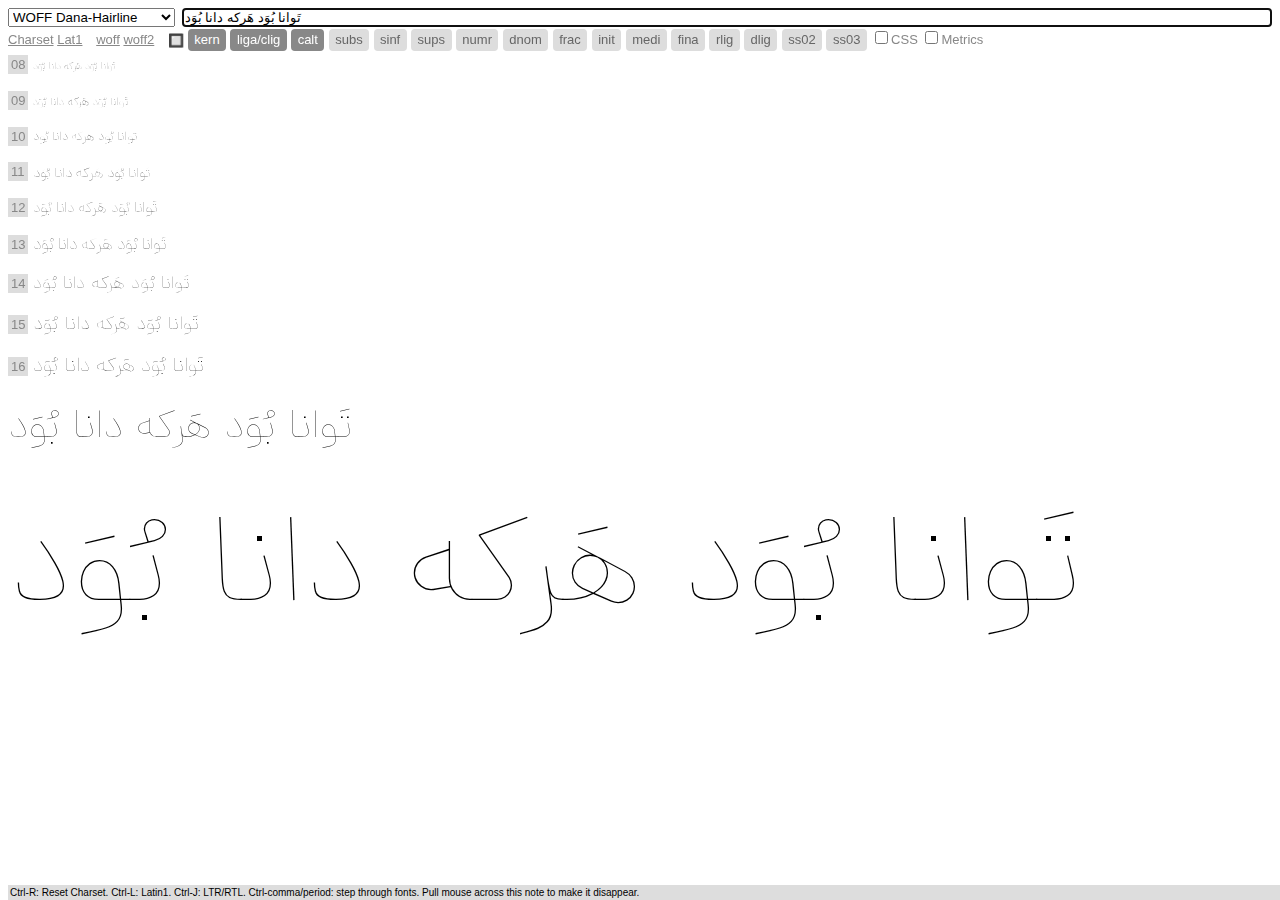
<file: assets/fonts/dana-font/fonttest.html>
<head>
	<meta http-equiv="Cache-Control" content="no-cache, no-store, must-revalidate" />
	<meta http-equiv="Content-type" content="text/html; charset=utf-8" />
	<meta http-equiv="X-UA-Compatible" content="IE=9" />
	<title>Dana</title>
	<style type="text/css" media="screen">
		@font-face { font-family: 'WOFF Dana-Hairline'; src: url('fonts/woff/Dana-Hairline.woff'); }
		@font-face { font-family: 'WOFF Dana-Thin'; src: url('fonts/woff/Dana-Thin.woff'); }
		@font-face { font-family: 'WOFF Dana-UltraLight'; src: url('fonts/woff/Dana-UltraLight.woff'); }
		@font-face { font-family: 'WOFF Dana-Light'; src: url('fonts/woff/Dana-Light.woff'); }
		@font-face { font-family: 'WOFF Dana-Regular'; src: url('fonts/woff/Dana-Regular.woff'); }
		@font-face { font-family: 'WOFF Dana-Medium'; src: url('fonts/woff/Dana-Medium.woff'); }
		@font-face { font-family: 'WOFF Dana-DemiBold'; src: url('fonts/woff/Dana-DemiBold.woff'); }
		@font-face { font-family: 'WOFF Dana-Bold'; src: url('fonts/woff/Dana-Bold.woff'); }
		@font-face { font-family: 'WOFF Dana-ExtraBold'; src: url('fonts/woff/Dana-ExtraBold.woff'); }
		@font-face { font-family: 'WOFF Dana-Black'; src: url('fonts/woff/Dana-Black.woff'); }
		@font-face { font-family: 'WOFF2 Dana-Hairline'; src: url('fonts/woff2/Dana-Hairline.woff2'); }
		@font-face { font-family: 'WOFF2 Dana-Thin'; src: url('fonts/woff2/Dana-Thin.woff2'); }
		@font-face { font-family: 'WOFF2 Dana-UltraLight'; src: url('fonts/woff2/Dana-UltraLight.woff2'); }
		@font-face { font-family: 'WOFF2 Dana-Light'; src: url('fonts/woff2/Dana-Light.woff2'); }
		@font-face { font-family: 'WOFF2 Dana-Regular'; src: url('fonts/woff2/Dana-Regular.woff2'); }
		@font-face { font-family: 'WOFF2 Dana-Medium'; src: url('fonts/woff2/Dana-Medium.woff2'); }
		@font-face { font-family: 'WOFF2 Dana-DemiBold'; src: url('fonts/woff2/Dana-DemiBold.woff2'); }
		@font-face { font-family: 'WOFF2 Dana-Bold'; src: url('fonts/woff2/Dana-Bold.woff2'); }
		@font-face { font-family: 'WOFF2 Dana-ExtraBold'; src: url('fonts/woff2/Dana-ExtraBold.woff2'); }
		@font-face { font-family: 'WOFF2 Dana-Black'; src: url('fonts/woff2/Dana-Black.woff2'); }
		
		body { 
			background: white;
			color: black;
		}
		.features, .label, a, #controls {
			font: normal normal normal small sans-serif;
		}
		.features .emojiButton {
			vertical-align: -5%;
			font-size: small;
		}
		.emojiButton {
			cursor: pointer;
		}
		#flexbox {
			display: flex;
			flex-flow: column;
			height: 100%;
		}
		#controls {
			flex: 0 1 auto;
			margin: 0;
			padding: 0;
			width: 100%;
			border: 0px solid transparent;
			height: auto;
			user-select: none;
			-moz-user-select: none;
			-webkit-user-select: none;
		}
		#metricsLine {
			background-color: #EEE;
			border-top: 1px solid #AAA;
			border-bottom: 1px solid #AAA;
			width: 100%;
			margin: 0.2em 0;
			padding: 0 0;
			font-size: 2em;
			white-space: nowrap;
			overflow-x: auto;
			overflow-y: hidden;
			text-overflow: none;
			display: none;
			scrollbar-width: none; /* Firefox */
			-ms-overflow-style: none;  /* Internet Explorer 10+ */
		}
		#metricsLine::-webkit-scrollbar { /* WebKit */
			width: 0;
			height: 0;
		}
		#waterfall {
			flex: 1 1 auto;
			border: 0 solid transparent;
			margin: 0;
			padding: 0;
			width: 100%;
			color: black;
			overflow-x: hidden;
			overflow-y: scroll;
			font-family: "WOFF Dana-Hairline"; 
			font-feature-settings: "kern" on, "liga" on, "calt" on;
			-moz-font-feature-settings: "kern" on, "liga" on, "calt" on;
			-webkit-font-feature-settings: "kern" on, "liga" on, "calt" on;
			-ms-font-feature-settings: "kern" on, "liga" on, "calt" on;
			-o-font-feature-settings: "kern" on, "liga" on, "calt" on;
		}
		div, p	{
			padding: 0;
			margin: 0;
		}
		#waterfall p {
			margin-bottom: 0.8em;
			overflow-wrap: break-word;
		}
		.○ .sampletext {
			-webkit-text-stroke: 1px black;
			-webkit-text-fill-color: #FFF0;
		}
		.features, .label, a {
			color: #888;
		}
		.label {
			background-color: #ddd;
			padding: 2px 3px;
		}
		
		span#p08 { font-size: 08pt; padding: 08pt 0; }
		span#p09 { font-size: 09pt; padding: 09pt 0; }
		span#p10 { font-size: 10pt; padding: 10pt 0; }
		span#p11 { font-size: 11pt; padding: 11pt 0; }
		span#p12 { font-size: 12pt; padding: 12pt 0; }
		span#p13 { font-size: 13pt; padding: 13pt 0; }
		span#p14 { font-size: 14pt; padding: 14pt 0; }
		span#p15 { font-size: 15pt; padding: 15pt 0; }
		span#p16 { font-size: 16pt; padding: 16pt 0; }
		span#largeParagraph { font-size: 32pt; padding: 32pt 0; }
		span#veryLargeParagraph { font-size: 100pt; padding: 100pt 0; }
		
		.otFeatureLabel {
			color: #666;
			background-color: #ddd;
			padding: 0.2em 0.5em 0.3em 0.5em;
			margin: 0 .04em;
			line-height: 2em;
			border-radius: 0.3em;
			border: 0;
			text-align:center;
		}
		.otFeatureLabel, .otFeature {
			position: relative;
			opacity: 1;
			pointer-events: auto;
			white-space: nowrap;
		}
		.otFeatureLabel {
			padding: 0.2em 0.5em 0.3em 0.5em;
			margin: 0 .04em;
			line-height: 2em;
			color: #666;
			background-color: #ddd;
			border-radius: 0.3em;
			border: 0;
			text-align: center;
			z-index: 6;
		}
		.wrapper {
			width: auto;
			overflow: hidden;
			border: 0 solid transparent;
		}
		select {
			float: left;
			margin: 0 0.5em 0 0;
			padding: 0;
		}
		input[type=text] {
			border: 1px solid #999;
			margin: 0;
			width: 100%;
		}
		.features {
			clear: left;
		}
		input[type=checkbox]:checked + label { 
			visibility: visible;
			color: #fff;
			background-color: #888; 
		}
		.otFeature {
			visibility: collapse;
			margin: 0 -1em 0 0;
		}
		.otFeatureLabel .tooltip {
			visibility: hidden;
			background-color: #333;
			color: white;
			text-align: center;
			padding: 0px 5px;
			top: -2em;
			left: 0;
			position: absolute;
			z-index: 8;
		}
		.otFeatureLabel:hover .tooltip {
			visibility: visible;
		}
		#featureLine {
			display: none;
			border-bottom: 1px solid #999;
			padding: 0.5em 0;
			margin-bottom: 0.5em;
		}
		
		/* Footer paragraph: */
		#helptext {
			color: black;
			background-color: #ddd;
			position: fixed;
			bottom: 0;
			padding: 2px;
			width: 100%;
			font: x-small sans-serif;
		}
		
		/* Dark Mode */
		@media (prefers-color-scheme: dark) {
			body { 
				background: #333;
			}
			.features, .label, a, body, p, #metricsLine {
				color: white;
			}
			.label {
				background-color: black;
				padding: 2px 3px;
			}
			.otFeatureLabel, input[type=text] {
				color: white;
				background-color: black;
			}
			input[type=checkbox]:checked + label { 
				color: black;
				background-color: #aaa;
			}
			#helptext {
				background-color: #777;
			}
			.○ .sampletext {
				-webkit-text-stroke: 1px white;
				-webkit-text-fill-color: #0000;
			}
			#metricsLine {
				background-color: #222;
				border-color: #777;
			}
		}
	</style>
</head>
<body onload="document.getElementById('textInput').focus();setCharset();">
<div id="flexbox">
<div id="controls">
	<div>
		<select size="1" id="fontFamilySelector" name="fontFamilySelector" onchange="changeFont()">
				<option value="Dana-Hairline.woff">WOFF Dana-Hairline</option>
			<option value="Dana-Thin.woff">WOFF Dana-Thin</option>
			<option value="Dana-UltraLight.woff">WOFF Dana-UltraLight</option>
			<option value="Dana-Light.woff">WOFF Dana-Light</option>
			<option value="Dana-Regular.woff">WOFF Dana-Regular</option>
			<option value="Dana-Medium.woff">WOFF Dana-Medium</option>
			<option value="Dana-DemiBold.woff">WOFF Dana-DemiBold</option>
			<option value="Dana-Bold.woff">WOFF Dana-Bold</option>
			<option value="Dana-ExtraBold.woff">WOFF Dana-ExtraBold</option>
			<option value="Dana-Black.woff">WOFF Dana-Black</option>
			<option value="Dana-Hairline.woff2">WOFF2 Dana-Hairline</option>
			<option value="Dana-Thin.woff2">WOFF2 Dana-Thin</option>
			<option value="Dana-UltraLight.woff2">WOFF2 Dana-UltraLight</option>
			<option value="Dana-Light.woff2">WOFF2 Dana-Light</option>
			<option value="Dana-Regular.woff2">WOFF2 Dana-Regular</option>
			<option value="Dana-Medium.woff2">WOFF2 Dana-Medium</option>
			<option value="Dana-DemiBold.woff2">WOFF2 Dana-DemiBold</option>
			<option value="Dana-Bold.woff2">WOFF2 Dana-Bold</option>
			<option value="Dana-ExtraBold.woff2">WOFF2 Dana-ExtraBold</option>
			<option value="Dana-Black.woff2">WOFF2 Dana-Black</option>
		</select>
		<div class="wrapper" spellcheck="false">
			<input type="text" value="Type Text Here." id="textInput" onclick="this.select();" onkeyup="updateParagraph()" />
		</div>
	</div>
	<p class="features">
		<a href="javascript:setCharset();">Charset</a>
		<a href="javascript:setLat1();">Lat1</a>
		&ensp;
		<a href="https://caniuse.com/#feat=woff">woff</a>
		<a href="https://caniuse.com/#feat=woff2">woff2</a>
		&ensp;
		<a onclick="toggleInverse();" id="invert" class="emojiButton">🔲</a>
		<label><input type="checkbox" id="kern" value="kern" class="otFeature" onchange="updateFeatures()" checked><label for="kern" class="otFeatureLabel">kern</label>
		<label><input type="checkbox" id="liga" value="liga" class="otFeature" onchange="updateFeatures()" checked><label for="liga" class="otFeatureLabel">liga/clig</label>
		<label><input type="checkbox" id="calt" value="calt" class="otFeature" onchange="updateFeatures()" checked><label for="calt" class="otFeatureLabel">calt</label>
		<input type="checkbox" id="subs" value="subs" class="otFeature" onchange="updateFeatures()"><label for="subs" class="otFeatureLabel">subs</label>
		<input type="checkbox" id="sinf" value="sinf" class="otFeature" onchange="updateFeatures()"><label for="sinf" class="otFeatureLabel">sinf</label>
		<input type="checkbox" id="sups" value="sups" class="otFeature" onchange="updateFeatures()"><label for="sups" class="otFeatureLabel">sups</label>
		<input type="checkbox" id="numr" value="numr" class="otFeature" onchange="updateFeatures()"><label for="numr" class="otFeatureLabel">numr</label>
		<input type="checkbox" id="dnom" value="dnom" class="otFeature" onchange="updateFeatures()"><label for="dnom" class="otFeatureLabel">dnom</label>
		<input type="checkbox" id="frac" value="frac" class="otFeature" onchange="updateFeatures()"><label for="frac" class="otFeatureLabel">frac</label>
		<input type="checkbox" id="init" value="init" class="otFeature" onchange="updateFeatures()"><label for="init" class="otFeatureLabel">init</label>
		<input type="checkbox" id="medi" value="medi" class="otFeature" onchange="updateFeatures()"><label for="medi" class="otFeatureLabel">medi</label>
		<input type="checkbox" id="fina" value="fina" class="otFeature" onchange="updateFeatures()"><label for="fina" class="otFeatureLabel">fina</label>
		<input type="checkbox" id="rlig" value="rlig" class="otFeature" onchange="updateFeatures()"><label for="rlig" class="otFeatureLabel">rlig</label>
		<input type="checkbox" id="dlig" value="dlig" class="otFeature" onchange="updateFeatures()"><label for="dlig" class="otFeatureLabel">dlig</label>
		<input type="checkbox" id="ss02" value="ss02" class="otFeature" onchange="updateFeatures()"><label for="ss02" class="otFeatureLabel">ss02</label>
		<input type="checkbox" id="ss03" value="ss03" class="otFeature" onchange="updateFeatures()"><label for="ss03" class="otFeatureLabel">ss03</label>
		<label><input type="checkbox" value="show" onchange="updateFeatures();document.getElementById('featureLine').style.display=this.checked?'block':'none'">CSS</label>
		<label><input type="checkbox" value="show" onchange="updateFeatures();document.getElementById('metricsLine').style.display=this.checked?'block':'none'">Metrics</label>
	</p>
	<p class="features" id="featureLine">font-feature-settings: "kern" on, "liga" on, "calt" on;</p>
</div>
<div id="waterfall" class="●">
	<div id="metricsLine"></div>
	<p><span class="label">08</span>&nbsp;<span class="sampletext" id="p08"></span></p>
	<p><span class="label">09</span>&nbsp;<span class="sampletext" id="p09"></span></p>
	<p><span class="label">10</span>&nbsp;<span class="sampletext" id="p10"></span></p>
	<p><span class="label">11</span>&nbsp;<span class="sampletext" id="p11"></span></p>
	<p><span class="label">12</span>&nbsp;<span class="sampletext" id="p12"></span></p>
	<p><span class="label">13</span>&nbsp;<span class="sampletext" id="p13"></span></p>
	<p><span class="label">14</span>&nbsp;<span class="sampletext" id="p14"></span></p>
	<p><span class="label">15</span>&nbsp;<span class="sampletext" id="p15"></span></p>
	<p><span class="label">16</span>&nbsp;<span class="sampletext" id="p16"></span></p>
	<p><span class="sampletext" id="largeParagraph"></span></p>
	<p><span class="sampletext" id="veryLargeParagraph"></span></p>
</div>
</div>

<!-- Disclaimer -->
<p id="helptext" onmouseleave="vanish(this);">
	Ctrl-R: Reset Charset. Ctrl-L: Latin1. Ctrl-J: LTR/RTL. Ctrl-comma/period: step through fonts. Pull mouse across this note to make it disappear.
</p>

<script type="text/javascript">
	const selector = document.getElementById("fontFamilySelector");
	const selectorOptions = selector.options;
	const selectorLength = selectorOptions.length;

	document.addEventListener('keyup', keyAnalysis);
	
	function keyAnalysis(event) {
		if (event.ctrlKey) {
			if (event.code == 'KeyR') {
				setCharset();
			} else if (event.code == 'KeyL') {
				setLat1();
			} else if (event.code == 'KeyJ') {
				toggleLeftRight();
			} else if (event.code == 'Period') {
				selector.selectedIndex = (selector.selectedIndex + 1) % selectorLength;
				changeFont();
			} else if (event.code == 'Comma') {
				var newIndex = selector.selectedIndex - 1;
				if (newIndex<0) {
					newIndex = selectorLength - 1;
				}
				selector.selectedIndex = newIndex;
				changeFont();
			}
		}
	}
	function updateParagraph() {
		// update paragraph text based on user input:
		const txt = document.getElementById('textInput');
		const paragraphs = document.getElementsByClassName('sampletext');
		for (i = 0; i < paragraphs.length; i++) {
			paragraph = paragraphs[i];
			paragraph.textContent = txt.value;
		}
		
		// update other elements:
		document.getElementById('metricsLine').textContent = txt.value;
	}
	function updateFeatures() {
		// update features based on user input:
		// first, get feature on/off line:
		var cssCode = "";
		var codeLine = "";
		var checkboxes = document.getElementsByClassName("otFeature")
		for (i = 0; i < checkboxes.length; i++) {
			var checkbox = checkboxes[i];
			codeLine += '"'+checkbox.id+'" ';
			codeLine += checkbox.checked ? 'on, ' : 'off, ';
			if (checkbox.name=="kern") {
				cssCode += "font-kerning: "
				cssCode += checkbox.checked ? 'normal; ' : 'none; ';
			} else if (checkbox.name=="liga") {
				codeLine += '"clig" '
				codeLine += checkbox.checked ? 'on, ' : 'off, ';
				cssCode += "font-variant-ligatures: "
				cssCode += checkbox.checked ? 'common-ligatures contextual; ' : 'no-common-ligatures no-contextual; ';
			} else if (checkbox.name=="dlig") {
				cssCode += "font-variant-ligatures: "
				cssCode += checkbox.checked ? 'discretionary-ligatures; ' : 'no-discretionary-ligatures; ';
			} else if (checkbox.name=="hlig") {
				cssCode += "font-variant-ligatures: "
				cssCode += checkbox.checked ? 'historical-ligatures; ' : 'no-historical-ligatures; ';
			}
		}
		codeLine = codeLine.slice(0, -2)
		
		// then, apply line for every browser:
		const prefixes = ["","-moz-","-webkit-","-ms-","-o-",];
		const suffix = "font-feature-settings: "
		for (i = 0; i < prefixes.length; i++) {
			var prefix = prefixes[i];
			cssCode += prefix
			cssCode += suffix
			cssCode += codeLine
			cssCode += "; "
		}
		
		document.getElementById('waterfall').style.cssText = cssCode;
		document.getElementById('featureLine').innerHTML = cssCode.replace(/;/g,";<br/>");
		changeFont();
	}
	function changeFont() {
		var selected_index = selector.selectedIndex;
		var selected_option_text = selector.options[selected_index].text;
		document.getElementById('waterfall').style.fontFamily = selected_option_text;
	}
	function setDefaultText(defaultText) {
		document.getElementById('textInput').value = decodeEntities(defaultText);
		updateParagraph();
	}
	function setLat1() {
		const lat1 = "ABCDEFGHIJKLMNOPQRSTUVWXYZ abcdefghijklmnopqrstuvwxyz &Agrave;&Aacute;&Acirc;&Atilde;&Auml;&Aring;&AElig;&Ccedil;&Egrave;&Eacute;&Ecirc;&Euml;&Igrave;&Iacute;&Icirc;&Iuml;&ETH;&Ntilde;&Ograve;&Oacute;&Ocirc;&Otilde;&Ouml;&Oslash;&OElig;&THORN;&Ugrave;&Uacute;&Ucirc;&Uuml;&Yacute;&Yuml; &agrave;&aacute;&acirc;&atilde;&auml;&aring;&aelig;&ccedil;&egrave;&eacute;&ecirc;&euml;&igrave;&iacute;&icirc;&iuml;&eth;&ntilde;&ograve;&oacute;&ocirc;&otilde;&ouml;&oslash;&oelig;&thorn;&szlig;&ugrave;&uacute;&ucirc;&uuml;&yacute;&yuml; .,:;&middot;&hellip;&iquest;?&iexcl;!&laquo;&raquo;&lsaquo;&rsaquo; /|&brvbar;\()[]{}_-&ndash;&mdash;&sbquo;&bdquo;&lsquo;&rsquo;&ldquo;&rdquo;&quot;&#x27; #&amp;&sect;@&bull;&shy;*&dagger;&Dagger;&para; +&times;&divide;&plusmn;=&lt;&gt;&not;&mu; ^~&acute;`&circ;&macr;&tilde;&uml;&cedil; &yen;&euro;&pound;$&cent;&curren;&fnof; &trade;&reg;&copy; 1234567890 &ordf;&ordm;&deg;%&permil; &sup1;&sup2;&sup3;&frac14;&frac12;&frac34;";
		return setDefaultText(lat1);
	}
	function setCharset() {
		const completeCharSet = 'تَوانا بُوَد هَرکه دانا بُوَد';
		setDefaultText(completeCharSet);
	}
	function decodeEntities(string){
		var elem = document.createElement('div');
		elem.innerHTML = string;
		return elem.textContent;
	}
	function vanish(item) {
		item.style.setProperty("display", "none");
	}
	function toggleLeftRight() {
		const waterfall = document.getElementById("waterfall");
		if (waterfall.dir != "rtl") {
			waterfall.dir = "rtl";
			waterfall.align = "right";
		} else {
			waterfall.dir = "";
			waterfall.align = "";
		}
	}
	function toggleInverse() {
		const testText = document.getElementById("waterfall");
		if (testText) {
			const link = document.getElementById("invert");
			if (testText.className == "●") {
				testText.className = "○";
				link.textContent = "🔳";
			} else {
				testText.className = "●";
				link.textContent = "🔲";
			}
		}
	}
</script>
</body>
</file>
<file: assets/css/main.css>
body {
  margin: 0 auto;
  width: 84%;
  font-family: "dana";
  font-size: small;
}

a {
  text-decoration: none;
  color: inherit;
  display: inline-block;
}

* {
  box-sizing: border-box;
}

@font-face {
  font-family: "dana";
  src: url(../../assets/fonts/dana-font/fonts/woff/Dana-Light.woff);
}
@font-face {
  font-family: nozha;
  src: url(../../assets/fonts/Digi-Nozha-Regularwww.digifonts.ir1400-02-11/Digi\ Nozha\ Regular.otf);
}
.header__navbar {
  width: 100%;
  margin: 15px auto;
  display: flex;
  justify-content: space-between;
  align-items: center;
  font-size: 15px;
}
.header__navbar__main {
  align-self: center;
}
.header__navbar form {
  margin: 0 30px;
  width: 300px;
  height: 44px;
  border-radius: 50px;
  display: flex;
  flex-direction: row;
  align-items: center;
  background-color: #f6f9fe;
}
.header__navbar form ::-moz-placeholder {
  color: #97c2f6;
}
.header__navbar form ::placeholder {
  color: #97c2f6;
}
.header__navbar form input {
  all: unset;
  font: 16px system-ui;
  color: #96bff2;
  height: 100%;
  width: 100%;
  padding: 6px 10px;
  font-family: "dana";
  font-size: small;
}
.header__navbar form button {
  all: unset;
  cursor: pointer;
  width: 44px;
  height: 44px;
}
.header__navbar form i {
  padding: 10px;
}
.header__navbar__item {
  padding: 7px 8px;
}
.header__navbar__item i {
  margin: 0 5px;
}
.header__navbar__icon-keeper .icon {
  font-size: small;
  padding: 8px 10px;
  border-radius: 50%;
  background-color: #f6f9fe;
}
.header__navbar__logo {
  width: 150px;
}

@media (max-width: 770px) {
  .header__navbar__item {
    display: none;
  }
  .header form {
    display: none;
  }
}
@media (min-width: 770px) {
  .header__navbar {
    justify-content: space-between;
  }
  .header__navbar__item {
    padding: 2px;
  }
  .header__navbar__logo {
    width: 145px;
  }
  .header .fa-bars {
    display: none;
  }
  .header form {
    display: none;
  }
}
@media (min-width: 1190px) {
  .header form {
    display: flex;
  }
}
.banner {
  background-color: #fff5f7;
  border-radius: 30px;
  overflow: hidden;
  display: flex;
  position: relative;
  margin: 30px 0;
}
.banner__right {
  width: 60%;
}
.banner__right__text {
  margin-top: 100px;
  margin-right: 50px;
  overflow: hidden;
}
.banner__right__text__h1 {
  color: #ff6165;
  font-size: 60px;
  font-family: nozha;
  margin: 0;
}
.banner__right__text p {
  font-size: large;
}
.banner__right__text__btn1 {
  padding: 12px 30px;
  border-radius: 30px;
  background-color: #ffffff;
  margin-left: 5px;
  margin-top: 20px;
  transition: 0.3s;
  color: #3d5066;
  font-size: medium;
}
.banner__right__text__btn1:hover {
  background-color: #8ab9f0;
  color: #fff5f7;
}
.banner__right__text__btn2 {
  padding: 12px 20px;
  border-radius: 30px;
  background-color: #ff6165;
  transition: 0.3s;
  margin-top: 20px;
  color: white;
  font-size: medium;
}
.banner__right__text__btn2:hover {
  background-color: #8ab9f0;
}
.banner__left {
  width: 40%;
  display: flex;
}
.banner__left__img {
  width: 520px;
  float: left;
}

@media (max-width: 770px) {
  .banner {
    overflow: unset;
  }
  .banner__right {
    text-align: center;
    width: 100%;
  }
  .banner__right__text {
    margin: 80px 10px;
    text-align: center;
  }
  .banner__left {
    display: none;
  }
}
@media (max-width: 1060px) {
  .banner__left__img {
    width: 500px;
  }
}
.menu-cake__container {
  padding: 10px 0;
  background-color: #f6f9fe;
  border-radius: 30px;
}
.menu-cake__container__main-c {
  display: flex;
  justify-content: center;
  align-items: center;
  flex-wrap: wrap;
}
.menu-cake__container__main-c__card {
  width: 410px;
  height: 200px;
  background-color: #ffffff;
  border-radius: 30px;
  margin: 10px 5px;
  transition: 0.3s;
  box-shadow: 0px 0px 12px 0px #dae8fb;
}
.menu-cake__container__main-c__card:hover {
  transform: translateY(-10px);
  transition: 0.3s;
}
.menu-cake__container__ikeeper {
  margin: 0 auto;
  padding: 15px;
  display: flex;
  flex-wrap: wrap;
  justify-content: center;
  align-items: center;
}
.menu-cake__container__ikeeper__i1, .menu-cake__container__ikeeper__i2, .menu-cake__container__ikeeper__i3, .menu-cake__container__ikeeper__i4 {
  width: 200px;
  height: 100px;
  background-color: #dae8fb;
  border-radius: 30px;
  margin: 10px;
  transition: 0.3s;
  display: flex;
  justify-content: center;
  align-items: center;
  font-family: nozha;
  font-size: 22px;
}
.menu-cake__container__ikeeper__i1 .i-img, .menu-cake__container__ikeeper__i2 .i-img, .menu-cake__container__ikeeper__i3 .i-img, .menu-cake__container__ikeeper__i4 .i-img {
  width: 35px;
  height: 35px;
}
.menu-cake__container__ikeeper .ihover:hover {
  background-color: #ff6165;
  transition: 0.3s;
}

@media (max-width: 1190px) {
  .menu-cake__container__ikeeper__i1, .menu-cake__container__ikeeper__i2, .menu-cake__container__ikeeper__i3, .menu-cake__container__ikeeper__i4 {
    margin: 5px;
    height: 80px;
  }
}
@media (max-width: 770px) {
  .menu-cake__container__ikeeper__i1, .menu-cake__container__ikeeper__i2, .menu-cake__container__ikeeper__i3, .menu-cake__container__ikeeper__i4 {
    margin: 10px;
  }
}
@media (max-width: 650px) {
  .menu-cake__container__ikeeper__i1, .menu-cake__container__ikeeper__i2, .menu-cake__container__ikeeper__i3, .menu-cake__container__ikeeper__i4 {
    margin: 15px;
  }
}
.suggestion {
  margin: 60px 0;
  display: flex;
  justify-content: center;
  align-items: center;
  flex-wrap: wrap;
}
.suggestion__red-card {
  width: 270px;
  height: 350px;
  border-radius: 30px;
  background-color: #ff6165;
  display: flex;
  justify-content: center;
  flex-direction: column;
  align-items: center;
  color: white;
  text-align: center;
}
.suggestion__red-card h2 {
  font-family: nozha;
  font-size: xx-large;
  margin-bottom: 0;
}
.suggestion__red-card__btn {
  padding: 8px 15px;
  color: #ff6165;
  background-color: white;
  border-radius: 30px;
  transition: 0.3s;
}
.suggestion__red-card__btn:hover {
  color: white;
  background-color: #8ab9f0;
  transition: 0.3s;
}
.suggestion__car-card {
  background-color: #f6f9fe;
  border-radius: 30px;
  margin: 10px 7px;
  transition: 0.3s;
  width: 270px;
  display: inline-block;
}
.suggestion__car-card__detail {
  display: flex;
  justify-content: center;
  align-items: center;
  flex-direction: column;
  margin: 10px;
}
.suggestion__car-card__detail__img {
  width: 240px;
  height: 180px;
  border-radius: 30px;
}
.suggestion__car-card__detail__btn {
  padding: 7px 70px;
  text-align: center;
  border-radius: 30px;
  background-color: #8ab9f0;
  color: white;
  transition: 0.3s;
}
.suggestion__car-card__detail__btn:hover {
  background-color: #ff6165;
  transition: 0.3s;
}
.suggestion__car-card:hover {
  transform: translateY(-10px);
  transition: 0.3s;
}
.suggestion .card-container {
  width: 70%;
  overflow-x: auto;
  white-space: nowrap;
}

::-webkit-scrollbar {
  width: 0px;
  height: 10px;
  background-color: white;
}

::-webkit-scrollbar-thumb {
  background: #dae8fb;
  border-radius: 10px;
}

.new-product__title {
  text-align: center;
  font-family: nozha;
  font-size: xx-large;
  display: flex;
  flex-direction: column;
  justify-content: center;
  align-items: center;
}
.new-product__title h2 {
  margin: 0;
}
.new-product__container-c {
  display: flex;
  justify-content: center;
  align-items: center;
  flex-wrap: wrap;
}
.new-product__container-c__card {
  width: 410px;
  height: 200px;
  background-color: #f6f9fe;
  border-radius: 30px;
  margin: 10px 5px;
  display: inline-block;
  transition: 0.3s;
}
.new-product__container-c__card:hover {
  box-shadow: 0px 0px 15px 3px #d3e3ff;
  transition: 0.3s;
}
.new-product__red-p {
  margin: 50px 0;
  display: flex;
  justify-content: center;
  flex-direction: column;
  align-items: center;
  background-color: #ff6165;
  border-radius: 30px;
  padding: 10px;
  background-image: url(../images/red-part.png);
  background-repeat: no-repeat;
  background-size: cover;
}
.new-product__red-p h2 {
  font-family: nozha;
  color: #f6f9fe;
  font-size: 50px;
  margin: 0;
}

.card-container2 {
  overflow-x: auto;
  white-space: nowrap;
}

.info {
  margin: 100px 0;
}
.info__main-container {
  display: flex;
  flex-wrap: wrap;
}
.info__main-container__right {
  width: 65%;
  display: flex;
  justify-content: flex-start;
  flex-direction: column;
}
.info__main-container__right__h2 {
  font-family: nozha;
  display: flex;
  justify-content: flex-start;
  align-items: flex-start;
  flex-direction: column;
  font-size: xx-large;
  color: #3d5066;
}
.info__main-container__right__h2 h2 {
  margin: 0;
}
.info__main-container__right p {
  font-size: medium;
  color: #3d5066;
  text-align: justify;
}
.info__main-container__right__ul {
  display: flex;
  justify-content: flex-start;
  list-style-type: none;
  width: 60%;
  flex-wrap: wrap;
  padding: 0;
}
.info__main-container__right__ul li {
  margin: 4px;
  font-size: medium;
  color: #3d5066;
}
.info__main-container .fa-circle-check {
  background-color: #ff6165;
  font-size: 12px;
  padding: 3px;
  border-radius: 30px;
}
.info__main-container__left {
  width: 30%;
  display: flex;
  justify-content: space-evenly;
  flex-wrap: wrap;
}
.info__main-container__left__cube {
  display: flex;
  justify-content: center;
  align-items: center;
  flex-direction: column;
  margin: 5px 0;
  width: 150px;
  height: 150px;
  border-radius: 30px;
  background-color: #dae8fb;
  transition: 0.3s;
}
.info__main-container__left__cube p {
  font-family: nozha;
  font-size: large;
  font-weight: bold;
  color: #3D5066;
}
.info__main-container__left__cube:hover:not(.info__main-container__left__cube-top, .info__main-container__left__cube-bottom) {
  box-shadow: 0px 0px 15px 0px #d3e3ff;
  transform: translateY(-5px);
  transition: 0.3s;
}
.info__main-container__left__cube-top, .info__main-container__left__cube-bottom {
  transform: translateY(-40px);
}
.info__main-container__left__cube-top:hover, .info__main-container__left__cube-bottom:hover {
  transform: translateY(-45px);
  box-shadow: 0px 0px 15px 0px #d3e3ff;
}

@media (max-width: 1211px) {
  .info {
    margin: 30px 0;
  }
  .info__main-container__right {
    width: 100%;
  }
  .info__main-container__right__h2 img {
    width: 50%;
  }
  .info__main-container__right__h2 h2 {
    font-size: 25px;
    text-align: center;
  }
  .info__main-container__right__ul {
    width: 100%;
  }
  .info__main-container__left {
    margin: 30px 0;
    width: 100%;
  }
}
.blue-part {
  background-color: #8ab9f0;
  display: flex;
  border-radius: 30px;
  justify-content: space-evenly;
  height: 200px;
  margin: 80px 0;
}
.blue-part__right {
  display: flex;
  align-items: center;
}
.blue-part__right img {
  width: 300px;
}
.blue-part__left {
  display: flex;
  flex-direction: column;
  justify-content: center;
  align-items: center;
}
.blue-part__left h2 {
  font-family: nozha;
  margin: 0;
  color: white;
  font-size: 30px;
}
.blue-part__left a {
  color: #3D5066;
  font-size: 20px;
}
.blue-part__left a i {
  color: #3D5066;
  font-size: medium;
}
.blue-part__img {
  display: flex;
  justify-content: center;
  align-items: center;
}
.blue-part__img img {
  width: 60px;
}

@media (max-width: 941px) {
  .blue-part {
    margin: 50px 0;
  }
  .blue-part__left h2 {
    font-size: 20px;
  }
  .blue-part__img {
    display: none;
  }
}
@media (max-width: 705px) {
  .blue-part__right {
    display: none;
  }
}
.main-footer {
  margin: 30px 0;
  background-color: #f6f9fe;
  border-radius: 30px;
  background-image: url(../images/footer-bg.png);
}
.main-footer__top {
  width: 90%;
  margin: 10px auto;
  display: flex;
  text-align: justify;
  align-items: center;
}
.main-footer__top img {
  margin-left: 15px;
  width: 200px;
}
.main-footer .footer-menu-keeper {
  display: flex;
  justify-content: space-evenly;
  margin: 30px 0;
}
.main-footer__menu {
  display: flex;
  flex-direction: column;
  justify-content: center;
  align-items: center;
}
.main-footer__menu span {
  font-family: nozha;
  color: #3D5066;
  font-size: x-large;
}
.main-footer__menu ul {
  padding-right: 0;
  list-style-type: square;
}
.main-footer__menu ul li {
  padding: 5px;
  transition: 0.3s;
  font-size: medium;
}
.main-footer__menu ul li:hover {
  transition: 0.3s;
  color: #ff6165;
}
.main-footer__contact {
  display: flex;
  flex-direction: column;
  justify-content: center;
  align-items: center;
}
.main-footer__contact span {
  font-family: nozha;
  color: #3D5066;
  font-size: x-large;
}
.main-footer__contact__icon {
  margin: 10px;
}
.main-footer__contact__icon i {
  color: #314051;
  padding: 5px;
  font-size: large;
  cursor: pointer;
  transition: 0.1s;
}
.main-footer__contact__icon i:hover {
  animation: float 1.5s ease-in-out infinite;
}
@keyframes float {
  0% {
    transform: translatey(0px);
  }
  50% {
    transform: translatey(-10px);
  }
  100% {
    transform: translatey(0px);
  }
}

@media (max-width: 703px) {
  .main-footer__top {
    padding-top: 10px;
    justify-content: center;
    flex-wrap: wrap;
  }
  .main-footer .footer-menu-keeper {
    flex-wrap: wrap;
  }
  .main-footer__menu span {
    font-size: large;
  }
  .main-footer__menu ul li {
    font-size: 10px;
  }
  .main-footer__contact span {
    font-size: large;
  }
  .main-footer__contact__icon i {
    font-size: medium;
  }
}/*# sourceMappingURL=main.css.map */
</file>
<file: assets/fonts/dana-font/css/style.css>
@import url(fontiran.css); /* لینک فایلی که وظیفه بارگذاری فونت ها را برعهده دارد */




body {
	font-family: dana  !important;
	direction: rtl;
	margin: 0;
}
h1, h2, h3, h4, h5, h6,input, textarea {
	font-family: dana !important;
}
</file>
